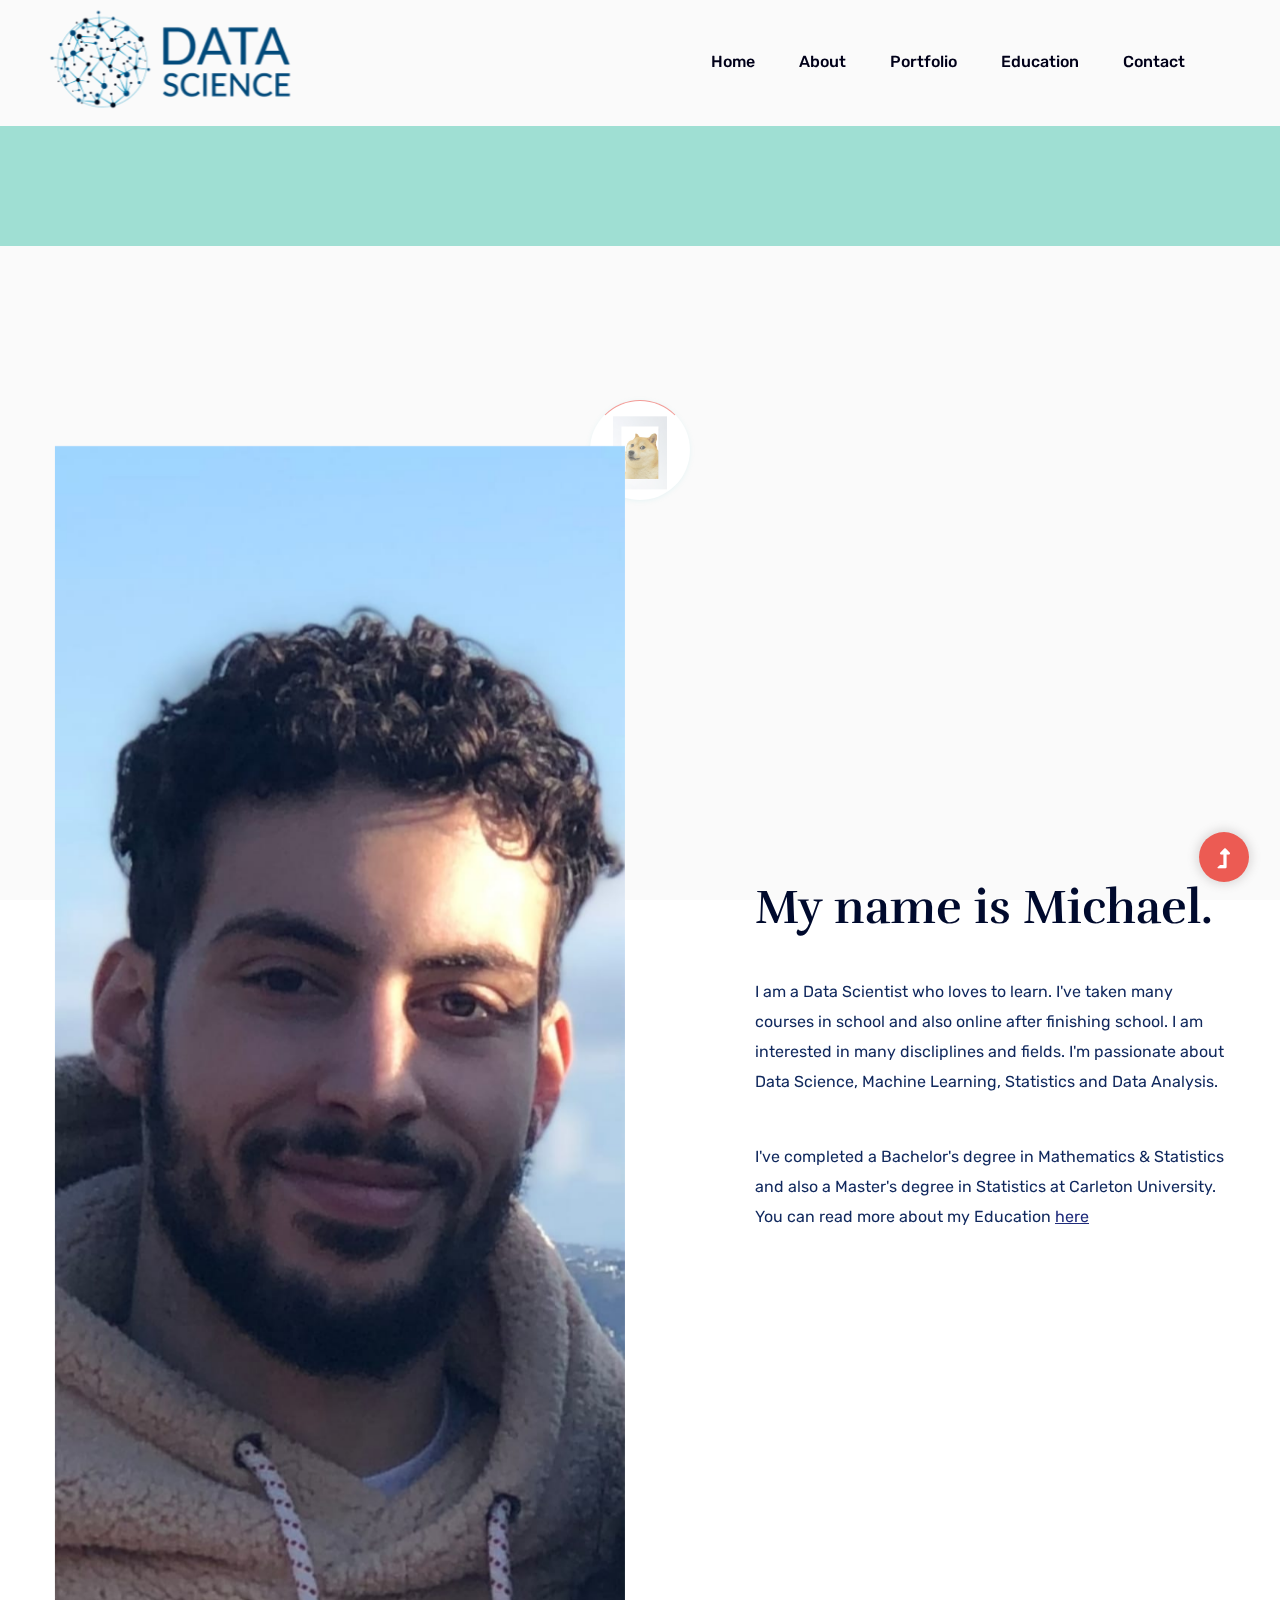
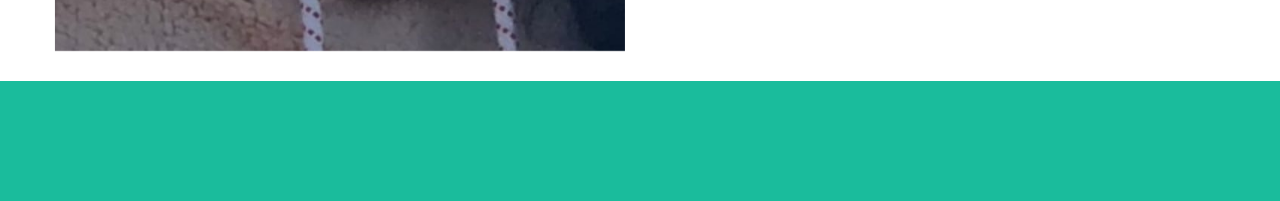
<file: about.html>
<!doctype html>
<html class="no-js" lang="zxx">
    <head>
        <meta charset="utf-8">
        <meta http-equiv="x-ua-compatible" content="ie=edge">
        <title>About Michael </title>
        <meta name="description" content="">
        <meta name="viewport" content="width=device-width, initial-scale=1">
        <link rel="manifest" href="site.webmanifest">
		<link rel="shortcut icon" type="image/x-icon" href="assets/img/favicon.ico">
	<!-- Global site tag (gtag.js) - Google Analytics -->
	    <!-- Global site tag (gtag.js) - Google Analytics -->
	<script async src="https://www.googletagmanager.com/gtag/js?id=UA-172062529-1"></script>
	<script>
	  window.dataLayer = window.dataLayer || [];
	  function gtag(){dataLayer.push(arguments);}
	  gtag('js', new Date());

	  gtag('config', 'UA-172062529-1');
	</script>


		<!-- CSS here -->
            <link rel="stylesheet" href="assets/css/bootstrap.min.css">
            <link rel="stylesheet" href="assets/css/owl.carousel.min.css">
            <link rel="stylesheet" href="assets/css/slicknav.css">
            <link rel="stylesheet" href="assets/css/flaticon.css">
            <link rel="stylesheet" href="assets/css/animate.min.css">
            <link rel="stylesheet" href="assets/css/magnific-popup.css">
            <link rel="stylesheet" href="assets/css/fontawesome-all.min.css">
            <link rel="stylesheet" href="assets/css/themify-icons.css">
            <link rel="stylesheet" href="assets/css/slick.css">
            <link rel="stylesheet" href="assets/css/nice-select.css">
            <link rel="stylesheet" href="assets/css/style.css">
            <link rel="stylesheet" href="assets/css/header.css">
   </head>

   <body>
    <!-- Preloader Start -->
    <div id="preloader-active">
        <div class="preloader d-flex align-items-center justify-content-center">
            <div class="preloader-inner position-relative">
                <div class="preloader-circle"></div>
                <div class="preloader-img pere-text">
                    <img src="assets/img/logo/loder.jpg" alt="">
                </div>
            </div>
        </div>
    </div>
    <!-- Preloader Start -->
    <header>
        <!-- Header Start -->
        <div class="header-area">
                <div class="main-header  header-sticky">
                    <div class="container-fluid">
                        <div class="row align-items-center">
                            <!-- Logo -->
                            <div class="col-xl-2 col-lg-2 col-md-1">
                                <div class="logo">
                                    <a href="index.html"><img src="assets/img/logo/datascience-logo.png" alt="" width="250"></a>
                                </div>
                            </div>
                            <div class="col-xl-10 col-lg-10 col-md-10">
                                <div class="menu-main d-flex align-items-center justify-content-end">
                                    <!-- Main-menu -->
                                    <div class="main-menu f-right d-none d-lg-block">
                                        <nav> 
                                            <ul id="navigation">
                                                <li><a href="index.html">Home</a></li>
                                                <li><a href="about.html">About</a></li>
<!--                                                <li><a href="experience.html">Experience</a></li>-->
                                                <li><a href="portfolio.html">Portfolio</a></li>
                                                <li><a href="education.html">Education</a>
<!--
                                                    <ul class="submenu">
                                                        <li><a href="blog.html">Blog</a></li>
                                                        <li><a href="blog_details.html">Blog Details</a></li>
                                                        <li><a href="elements.html">Element</a></li>
                                                        <li><a href="portfolio_details.html">Portfolio Details</a></li>
                                                    </ul>
-->
                                                </li>
                                                <li><a href="contact.html">Contact</a></li>
                                            </ul>
                                        </nav>
                                    </div>
                                </div>
                            </div>   
                            <!-- Mobile Menu -->
                            <div class="col-12">
                                <div class="mobile_menu d-block d-lg-none"></div>
                            </div>
                        </div>
                    </div>
                </div>
        </div>
        <!-- Header End -->
    </header>
    <main>

        <!-- Hero Start -->
<!--
        <div class="slider-area ">
            <div class="slider-height2 d-flex align-items-center">
                <div class="container">
                    <div class="row">
                        <div class="col-xl-12">
                            <div class="hero-cap">
                                <h2>About me</h2>
                                <nav aria-label="breadcrumb ">
                                    <ol class="breadcrumb">
                                    <li class="breadcrumb-item"><a href="index.html">Home</a></li>
                                    <li class="breadcrumb-item"><a href="#">About me</a></li> 
                                    </ol>
                                </nav>
                            </div>
                        </div>
                    </div>
                </div>
            </div>
        </div>
-->
        <div class="header">
        </div>
        <!-- Hero End -->
        <!-- About Me Start -->
        <div class="about-me pb-top">
            <div class="container">
                <div class="row justify-content-between align-items-center">
                    <div class="col-lg-6 col-md-6">
                        <div class="about-me-img mb-30">
                            <img src="assets/img/about/is_me.jpeg" alt="">
                        </div>
                    </div>
                    <div class="col-lg-5 col-md-6">
                        <div class="about-me-caption">
                            <h2>My name is Michael.</h2> 
                            <p class="pb-30">I am a Data Scientist who loves to learn. I've taken
                            many courses in school and also online after finishing school. I am interested in many discliplines and fields. I'm passionate about Data Science, Machine Learning, Statistics and Data Analysis.</p>
                            <p>I've completed a Bachelor's degree in Mathematics & Statistics and also a Master's degree in Statistics at Carleton University. You can read more about my Education <a href="education.html" ><u>here</u></a>
                            </p>
                        </div>
                    </div>
                </div>
            </div>
        </div>
        <!-- About Me End -->
                <div class="header">
        </div>
        <!-- About Area start -->

 


    <!-- Scroll Up -->
    <div id="back-top" >
        <a title="Go to Top" href="#"> <i class="fas fa-level-up-alt"></i></a>
    </div>


    <!-- JS here -->
		<!-- All JS Custom Plugins Link Here here -->
        <script src="./assets/js/vendor/modernizr-3.5.0.min.js"></script>
		<!-- Jquery, Popper, Bootstrap -->
		<script src="./assets/js/vendor/jquery-1.12.4.min.js"></script>
        <script src="./assets/js/popper.min.js"></script>
        <script src="./assets/js/bootstrap.min.js"></script>
	    <!-- Jquery Mobile Menu -->
        <script src="./assets/js/jquery.slicknav.min.js"></script>

		<!-- Jquery Slick , Owl-Carousel Plugins -->
        <script src="./assets/js/owl.carousel.min.js"></script>
        <script src="./assets/js/slick.min.js"></script>
		<!-- One Page, Animated-HeadLin -->
        <script src="./assets/js/wow.min.js"></script>
		<script src="./assets/js/animated.headline.js"></script>
        <script src="./assets/js/jquery.magnific-popup.js"></script>

		<!-- Nice-select, sticky -->
        <script src="./assets/js/jquery.nice-select.min.js"></script>
		<script src="./assets/js/jquery.sticky.js"></script>
        
        <!-- contact js -->
        <script src="./assets/js/contact.js"></script>
        <script src="./assets/js/jquery.form.js"></script>
        <script src="./assets/js/jquery.validate.min.js"></script>
        <script src="./assets/js/mail-script.js"></script>
        <script src="./assets/js/jquery.ajaxchimp.min.js"></script>
        
		<!-- Jquery Plugins, main Jquery -->	
        <script src="./assets/js/plugins.js"></script>
        <script src="./assets/js/main.js"></script>
        
    </body>
</html>
</file>
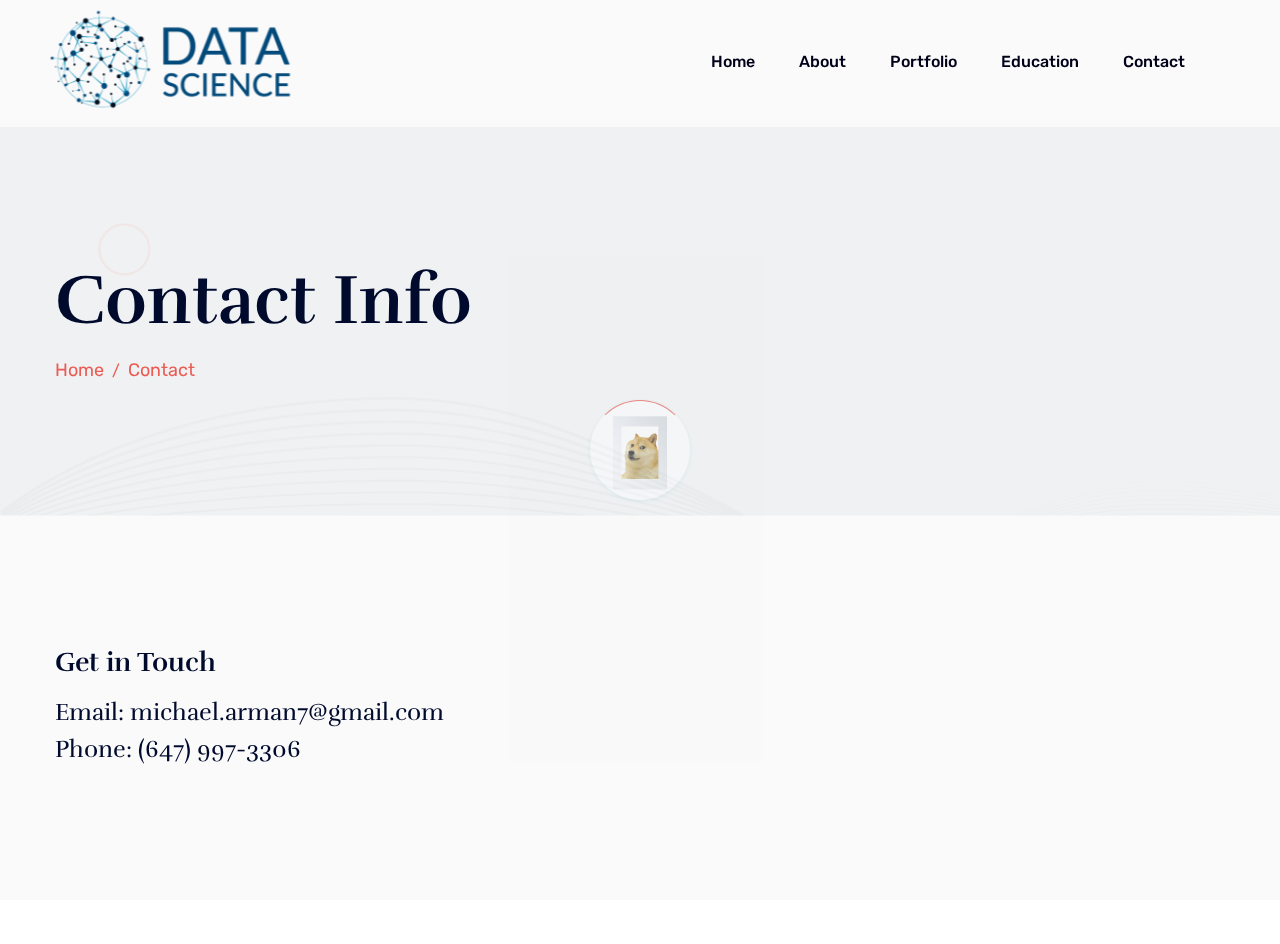
<file: contact.html>
<!doctype html>
<html class="no-js" lang="zxx">

<head>
    <meta charset="utf-8">
    <meta http-equiv="x-ua-compatible" content="ie=edge">
    <title>Contact Me </title>
    <meta name="description" content="">
    <meta name="viewport" content="width=device-width, initial-scale=1">
    <link rel="shortcut icon" type="image/x-icon" href="assets/img/favicon.ico">
	<!-- Global site tag (gtag.js) - Google Analytics -->
	<script async src="https://www.googletagmanager.com/gtag/js?id=UA-172062529-1"></script>
	<script>
	  window.dataLayer = window.dataLayer || [];
	  function gtag(){dataLayer.push(arguments);}
	  gtag('js', new Date());

	  gtag('config', 'UA-172062529-1');
	</script>


   <!-- CSS here -->
        <link rel="stylesheet" href="assets/css/bootstrap.min.css">
        <link rel="stylesheet" href="assets/css/owl.carousel.min.css">
        <link rel="stylesheet" href="assets/css/slicknav.css">
        <link rel="stylesheet" href="assets/css/animate.min.css">
        <link rel="stylesheet" href="assets/css/magnific-popup.css">
        <link rel="stylesheet" href="assets/css/fontawesome-all.min.css">
        <link rel="stylesheet" href="assets/css/themify-icons.css">
        <link rel="stylesheet" href="assets/css/themify-icons.css">
        <link rel="stylesheet" href="assets/css/slick.css">
        <link rel="stylesheet" href="assets/css/nice-select.css">
        <link rel="stylesheet" href="assets/css/style.css">
</head>

<body>
    <!-- Preloader Start -->
    <div id="preloader-active">
        <div class="preloader d-flex align-items-center justify-content-center">
            <div class="preloader-inner position-relative">
                <div class="preloader-circle"></div>
                <div class="preloader-img pere-text">
                    <img src="assets/img/logo/loder.jpg" alt="">
                </div>
            </div>
        </div>
    </div>
    <!-- Preloader Start -->
    <header>
        <!-- Header Start -->
        <div class="header-area">
                <div class="main-header  header-sticky">
                    <div class="container-fluid">
                        <div class="row align-items-center">
                            <!-- Logo -->
                            <div class="col-xl-2 col-lg-2 col-md-1">
                                <div class="logo">
                                    <a href="index.html"><img src="assets/img/logo/datascience-logo.png" alt="" width="250"></a>
                                </div>
                            </div>
                            <div class="col-xl-10 col-lg-10 col-md-10">
                                <div class="menu-main d-flex align-items-center justify-content-end">
                                    <!-- Main-menu -->
                                    <div class="main-menu f-right d-none d-lg-block">
                                        <nav> 
                                            <ul id="navigation">
                                                <li><a href="index.html">Home</a></li>
                                                <li><a href="about.html">About</a></li>
<!--                                                <li><a href="experience.html">Experience</a></li>-->
                                                <li><a href="portfolio.html">Portfolio</a></li>
                                                <li><a href="education.html">Education</a>
                                                </li>
                                                <li><a href="contact.html">Contact</a></li>
                                            </ul>
                                        </nav>
                                    </div>
                                </div>
                            </div>   
                            <!-- Mobile Menu -->
                            <div class="col-12">
                                <div class="mobile_menu d-block d-lg-none"></div>
                            </div>
                        </div>
                    </div>
                </div>
        </div>
        <!-- Header End -->
    </header>
    <main>

        <!-- Hero Start -->
        <div class="slider-area ">
            <div class="slider-height2 d-flex align-items-center">
                <div class="container">
                    <div class="row">
                        <div class="col-xl-12">
                            <div class="hero-cap">
                                <h2>Contact Info</h2>
                                <nav aria-label="breadcrumb ">
                                    <ol class="breadcrumb">
                                    <li class="breadcrumb-item"><a href="index.html">Home</a></li>
                                    <li class="breadcrumb-item"><a href="#">Contact</a></li> 
                                    </ol>
                                </nav>
                            </div>
                        </div>
                    </div>
                </div>
            </div>
        </div>
        <!-- Hero End -->
        <!-- ================ contact section start ================= -->
        <section class="contact-section">
            <div class="container">
                <div class="d-none d-sm-block mb-5 pb-4">
                <div class="row">
                    <div class="col-12">
                        <h2 class="contact-title">Get in Touch</h2>
                    </div>
                    <div class="col-lg-8">
                            <div class="row">
                                <div class="col-12">
                                        <h4>Email: michael.arman7@gmail.com</h4>
                                        <h4>Phone: (647) 997-3306</h4>
                                </div>
                        </div>
                    </div>
        </section>
        <!-- ================ contact section end ================= -->

    </main>


    <!-- JS here -->
	
		<!-- All JS Custom Plugins Link Here here -->
        <script src="./assets/js/vendor/modernizr-3.5.0.min.js"></script>
		<!-- Jquery, Popper, Bootstrap -->
		<script src="./assets/js/vendor/jquery-1.12.4.min.js"></script>
        <script src="./assets/js/popper.min.js"></script>
        <script src="./assets/js/bootstrap.min.js"></script>
	    <!-- Jquery Mobile Menu -->
        <script src="./assets/js/jquery.slicknav.min.js"></script>

		<!-- Jquery Slick , Owl-Carousel Plugins -->
        <script src="./assets/js/owl.carousel.min.js"></script>
        <script src="./assets/js/slick.min.js"></script>
		<!-- One Page, Animated-HeadLin -->
        <script src="./assets/js/wow.min.js"></script>
		<script src="./assets/js/animated.headline.js"></script>
		
		<!-- Nice-select, sticky -->
        <script src="./assets/js/jquery.nice-select.min.js"></script>
		<script src="./assets/js/jquery.sticky.js"></script>
        <script src="./assets/js/jquery.magnific-popup.js"></script>

        <!-- contact js -->
        <script src="./assets/js/contact.js"></script>
        <script src="./assets/js/jquery.form.js"></script>
        <script src="./assets/js/jquery.validate.min.js"></script>
        <script src="./assets/js/mail-script.js"></script>
        <script src="./assets/js/jquery.ajaxchimp.min.js"></script>
        
		<!-- Jquery Plugins, main Jquery -->	
        <script src="./assets/js/plugins.js"></script>
        <script src="./assets/js/main.js"></script>

    </body>
    
</html>
</file>
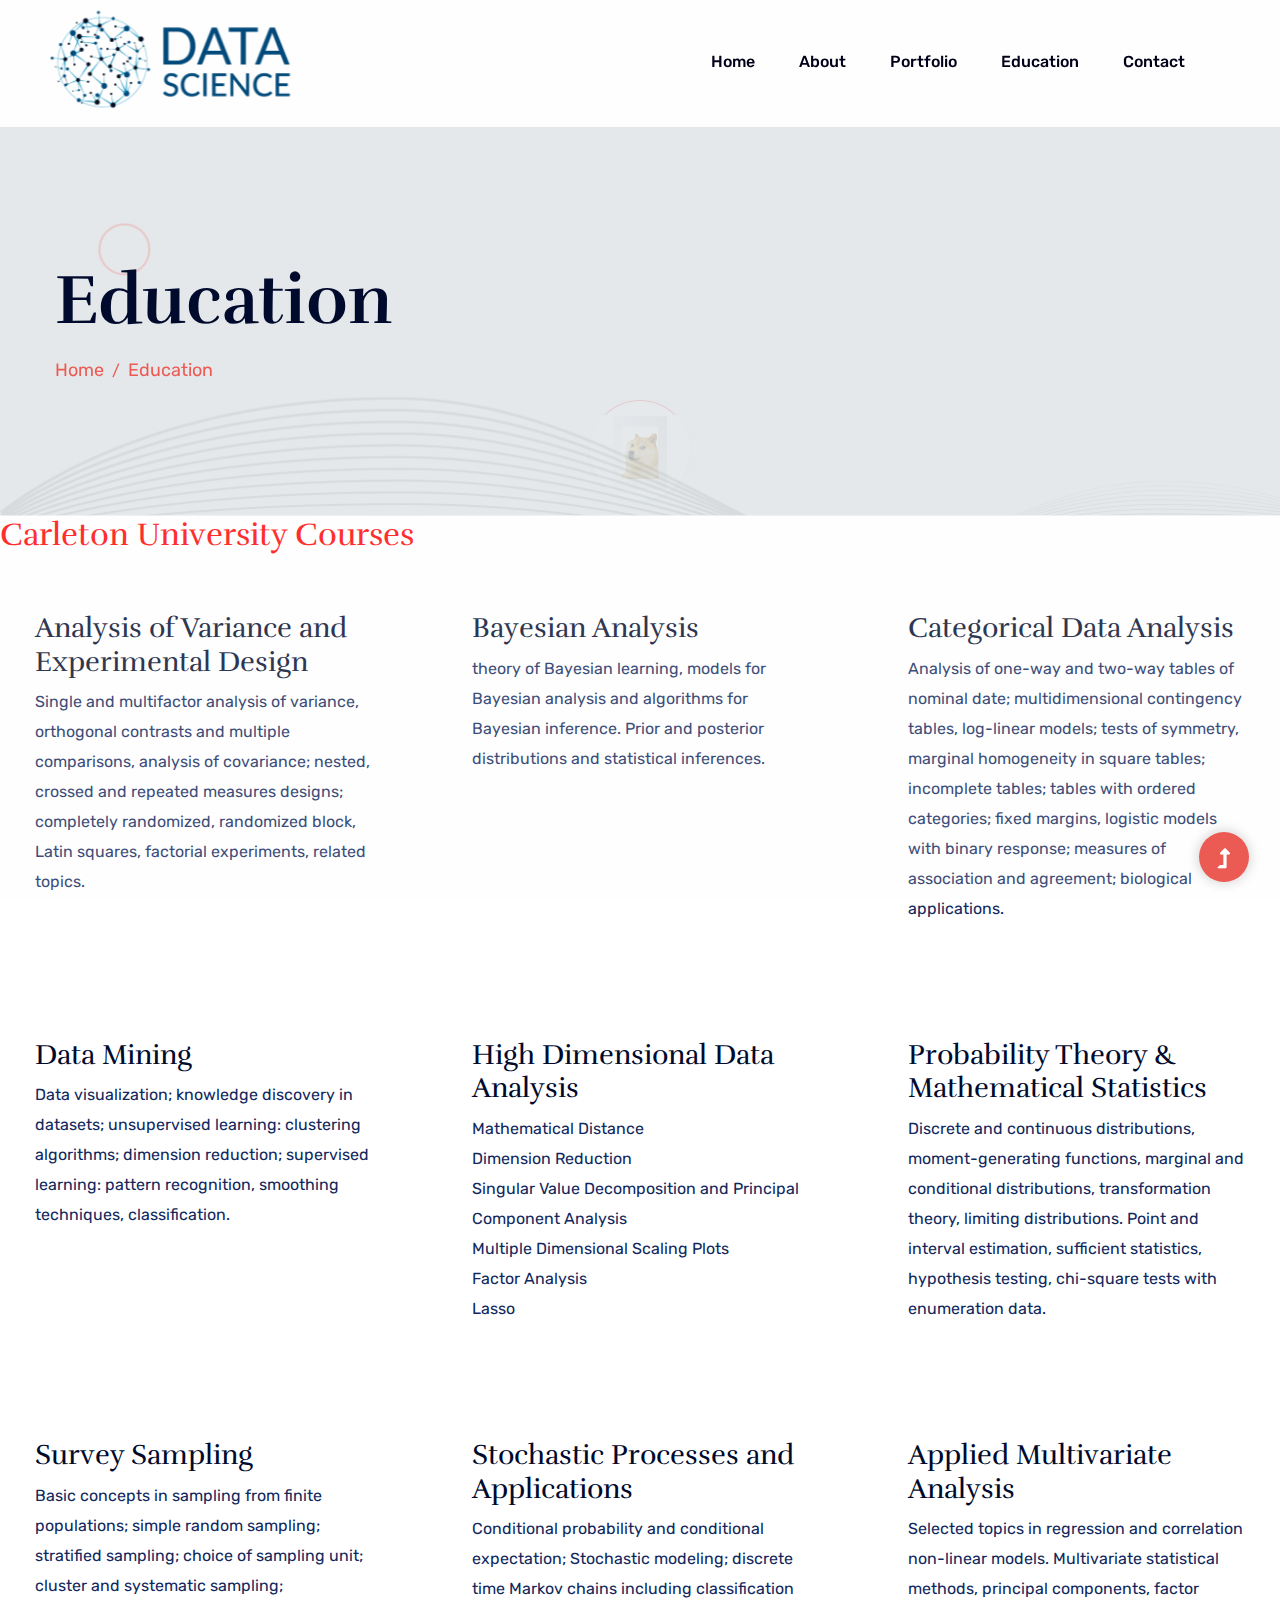
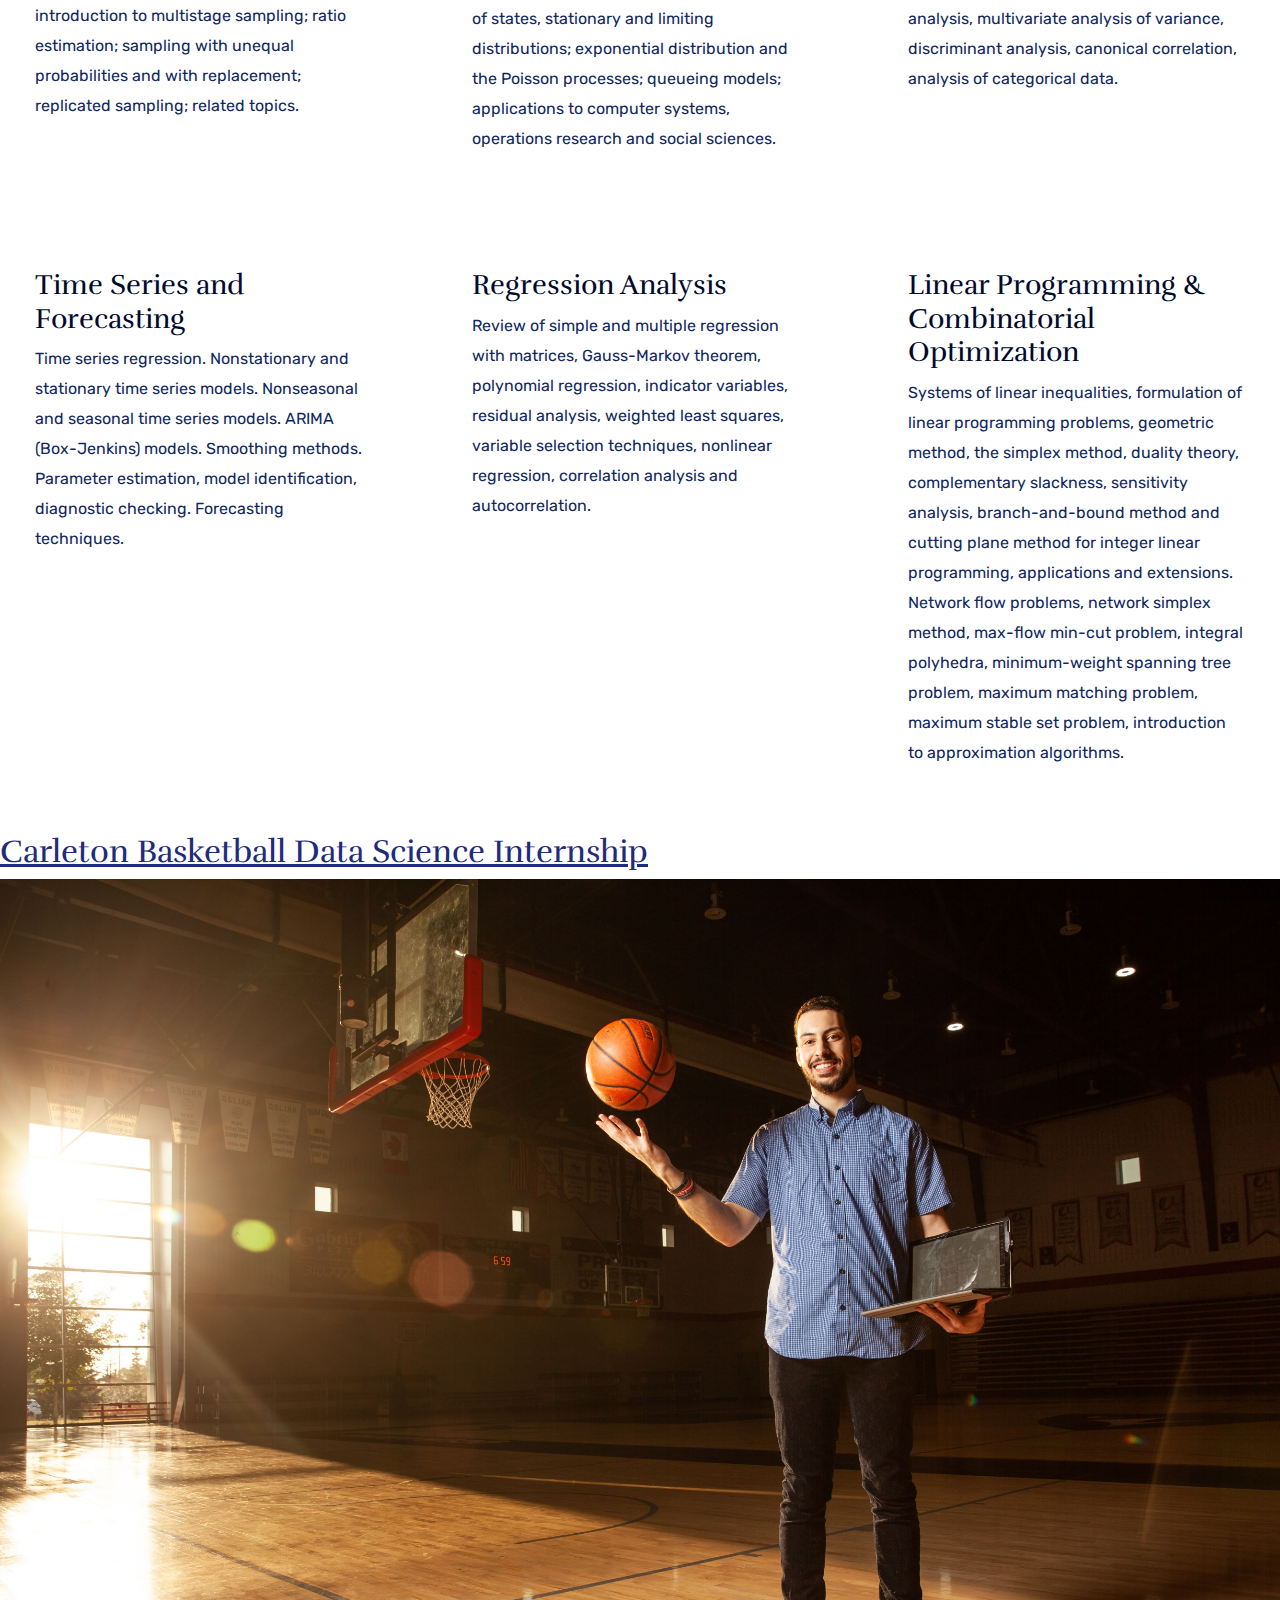
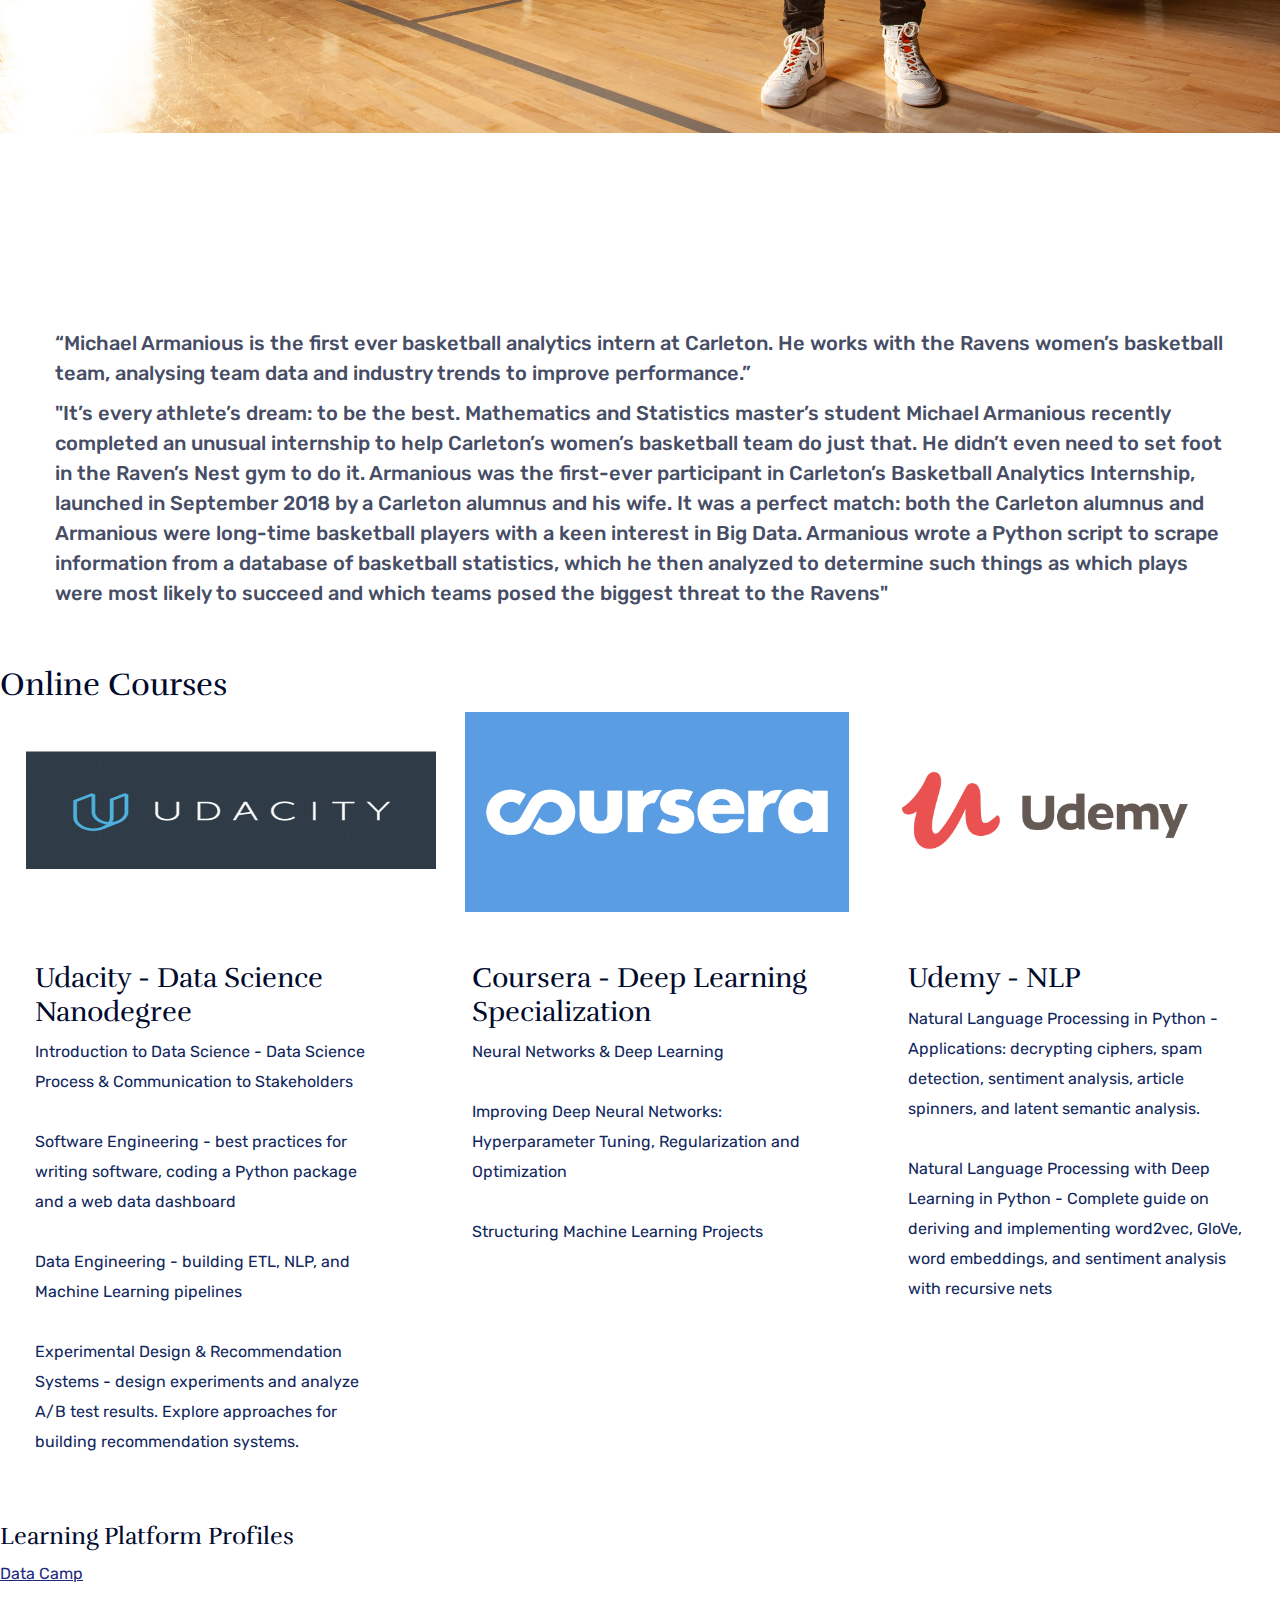
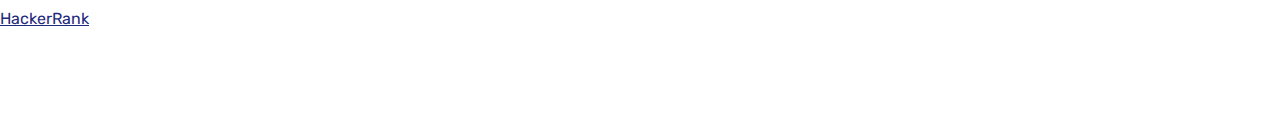
<file: education.html>
<!doctype html>
<html class="no-js" lang="zxx">

<head>
    <meta charset="utf-8">
    <meta http-equiv="x-ua-compatible" content="ie=edge">
    <title>Michael's Education </title>
    <meta name="description" content="">
    <meta name="viewport" content="width=device-width, initial-scale=1">
    <link rel="shortcut icon" type="image/x-icon" href="assets/img/favicon.ico">
	<!-- Global site tag (gtag.js) - Google Analytics -->
	<script async src="https://www.googletagmanager.com/gtag/js?id=UA-172062529-1"></script>
	<script>
	  window.dataLayer = window.dataLayer || [];
	  function gtag(){dataLayer.push(arguments);}
	  gtag('js', new Date());

	  gtag('config', 'UA-172062529-1');
	</script>


    <!-- CSS here -->
        <link rel="stylesheet" href="assets/css/bootstrap.min.css">
        <link rel="stylesheet" href="assets/css/owl.carousel.min.css">
        <link rel="stylesheet" href="assets/css/slicknav.css">
        <link rel="stylesheet" href="assets/css/animate.min.css">
        <link rel="stylesheet" href="assets/css/magnific-popup.css">
        <link rel="stylesheet" href="assets/css/fontawesome-all.min.css">
        <link rel="stylesheet" href="assets/css/themify-icons.css">
        <link rel="stylesheet" href="assets/css/themify-icons.css">
        <link rel="stylesheet" href="assets/css/slick.css">
        <link rel="stylesheet" href="assets/css/nice-select.css">
        <link rel="stylesheet" href="assets/css/style.css">
        <link rel="stylesheet" href="assets/css/responsive.css">
</head>

<body>
    <!-- Preloader Start -->
    <div id="preloader-active">
        <div class="preloader d-flex align-items-center justify-content-center">
            <div class="preloader-inner position-relative">
                <div class="preloader-circle"></div>
                <div class="preloader-img pere-text">
                    <img src="assets/img/logo/loder.jpg" alt="">
                </div>
            </div>
        </div>
    </div>
    <!-- Preloader Start -->
    <header>
        <!-- Header Start -->
        <div class="header-area">
                <div class="main-header  header-sticky">
                    <div class="container-fluid">
                        <div class="row align-items-center">
                            <!-- Logo -->
                            <div class="col-xl-2 col-lg-2 col-md-1">
                                <div class="logo">
                                    <a href="index.html"><img src="assets/img/logo/datascience-logo.png" alt="" width="250"></a>
                                </div>
                            </div>
                            <div class="col-xl-10 col-lg-10 col-md-10">
                                <div class="menu-main d-flex align-items-center justify-content-end">
                                    <!-- Main-menu -->
                                    <div class="main-menu f-right d-none d-lg-block">
                                        <nav> 
                                            <ul id="navigation">
                                                <li><a href="index.html">Home</a></li>
                                                <li><a href="about.html">About</a></li>
<!--                                                <li><a href="experience.html">Experience</a></li>-->
                                                <li><a href="portfolio.html">Portfolio</a></li>
                                                <li><a href="education.html">Education</a>
                                                </li>
                                                <li><a href="contact.html">Contact</a></li>
                                            </ul>
                                        </nav>
                                    </div>
                                </div>
                            </div>   
                            <!-- Mobile Menu -->
                            <div class="col-12">
                                <div class="mobile_menu d-block d-lg-none"></div>
                            </div>
                        </div>
                    </div>
                </div>
        </div>
        <!-- Header End -->
    </header>
    <main>

        <!-- Hero Start -->
        <div class="slider-area ">
            <div class="slider-height2 d-flex align-items-center">
                <div class="container">
                    <div class="row">
                        <div class="col-xl-12">
                            <div class="hero-cap">
                                <h2>Education</h2>
                                <nav aria-label="breadcrumb ">
                                    <ol class="breadcrumb">
                                    <li class="breadcrumb-item"><a href="index.html">Home</a></li>
                                    <li class="breadcrumb-item"><a href="#">Education</a></li> 
                                    </ol>
                                </nav>
                            </div>
                        </div>
                    </div>
                </div>
            </div>
        </div>
        <!-- Hero End -->
        <!--================Courses Area =================-->
<style>
* {
  box-sizing: border-box;
}

/* Create three equal columns that floats next to each other */
.column {
  float: left;
  width: 33.33%;
  padding: 50px;
}

/* Clear floats after the columns */
.row:after {
  content: "";
  display: table;
  clear: both;
}

/* Responsive layout - makes the three columns stack on top of each other instead of next to each other */
@media screen and (max-width: 600px) {
  .column {
    width: 100%;
  }
}
</style>
<!--<body>-->

<h2 style="color:red">Carleton University Courses</h2>

<div class="row">
  <div class="column" style="background-color:#ggg;">
    <h3>Analysis of Variance and Experimental Design</h3>
    <p>Single and multifactor analysis of variance, orthogonal contrasts and multiple comparisons, analysis of covariance; nested, crossed and repeated measures designs; completely randomized, randomized block, Latin squares, factorial experiments, related topics.</p>
  </div>
  <div class="column" style="background-color:#ggg;">
    <h3>Bayesian Analysis</h3>
    <p>theory of Bayesian learning, models for Bayesian analysis and algorithms for Bayesian inference. Prior and posterior distributions and statistical inferences.</p>
  </div>
  <div class="column" style="background-color:#ggg;">
    <h3>Categorical Data Analysis</h3>
    <p>Analysis of one-way and two-way tables of nominal date; multidimensional contingency tables, log-linear models; tests of symmetry, marginal
homogeneity in square tables; incomplete tables; tables with ordered categories;
fixed margins, logistic models with binary response; measures of association and
agreement; biological applications.</p>
  </div>
</div>
    <div class="row">
  <div class="column" style="background-color:#ggg;">
    <h3>Data Mining</h3>
    <p>Data visualization; knowledge discovery in datasets; unsupervised learning: clustering algorithms; dimension reduction; supervised learning: pattern recognition, smoothing techniques, classification.</p>
  </div>
  <div class="column" style="background-color:#ggg;">
    <h3>High Dimensional Data Analysis</h3>
    <p>Mathematical Distance <br>
Dimension Reduction <br>
Singular Value Decomposition and Principal Component Analysis <br>
Multiple Dimensional Scaling Plots <br>
Factor Analysis<br>
Lasso</p>
  </div>
  <div class="column" style="background-color:#ggg;">
    <h3>Probability Theory & Mathematical Statistics</h3>
    <p>Discrete and continuous distributions, moment-generating functions, marginal and conditional distributions, transformation theory, limiting distributions. Point and interval estimation, sufficient statistics, hypothesis testing, chi-square tests with enumeration data.</p>
  </div>
</div>
    <div class="row">
  <div class="column" style="background-color:#ggg;">
    <h3>Survey Sampling</h3>
    <p>Basic concepts in sampling from finite populations; simple random sampling; stratified sampling; choice of sampling unit; cluster and systematic sampling; introduction to multistage sampling; ratio estimation; sampling with unequal probabilities and with replacement; replicated sampling; related topics.</p>
  </div>
  <div class="column" style="background-color:#ggg;">
    <h3>Stochastic Processes and Applications</h3>
    <p>Conditional probability and conditional expectation; Stochastic modeling; discrete time Markov chains including classification of states, stationary and limiting distributions; exponential distribution and the Poisson processes; queueing models; applications to computer systems, operations research and social sciences.</p>
  </div>
  <div class="column" style="background-color:#ggg;">
    <h3>Applied Multivariate Analysis</h3>
    <p>Selected topics in regression and correlation non-linear models. Multivariate statistical methods, principal components, factor analysis, multivariate analysis of variance, discriminant analysis, canonical correlation, analysis of categorical data.</p>
  </div>
    </div>
<div class="row">
  <div class="column" style="background-color:#ggg;">
    <h3>Time Series and Forecasting</h3>
    <p>Time series regression. Nonstationary and stationary time series models. Nonseasonal and seasonal time series models. ARIMA (Box-Jenkins) models. Smoothing methods. Parameter estimation, model identification, diagnostic checking. Forecasting techniques.</p>
  </div>
  <div class="column" style="background-color:#ggg;">
    <h3>Regression Analysis</h3>
    <p>Review of simple and multiple regression with matrices, Gauss-Markov theorem, polynomial regression, indicator variables, residual analysis, weighted least squares, variable selection techniques, nonlinear regression, correlation analysis and autocorrelation.</p>
  </div>
  <div class="column" style="background-color:#ggg;">
    <h3>Linear Programming & Combinatorial Optimization</h3>
    <p>Systems of linear inequalities, formulation of linear programming problems, geometric method, the simplex method, duality theory, complementary slackness, sensitivity analysis, branch-and-bound method and cutting plane method for integer linear programming, applications and extensions. Network flow problems, network simplex method, max-flow min-cut problem, integral polyhedra, minimum-weight spanning tree problem, maximum matching problem, maximum stable set problem, introduction to approximation algorithms.</p>
  </div>
</div>
    
<h2 style="color:red"> <a href="https://futurefunder.carleton.ca/basketball-analytics-internship-program/"> <u>Carleton Basketball Data Science Internship </u> </a></h2>
    <img src="assets/img/logo/me_ball2.jpg" width="100%">
            <section class="about-area section-paddingt30">
            <div class="container">
                        <div class="about-caption2">
                            <p>“Michael Armanious is the first ever basketball analytics intern at Carleton. He works with the Ravens women’s basketball team, analysing team data and industry trends to improve performance.”</p>
                            <p>"It’s every athlete’s dream: to be the best. Mathematics and Statistics master’s student Michael Armanious recently completed an unusual internship to help Carleton’s women’s basketball team do just that.

                He didn’t even need to set foot in the Raven’s Nest gym to do it.

                Armanious was the first-ever participant in Carleton’s Basketball Analytics Internship, launched in September 2018 by a Carleton alumnus and his wife. It was a perfect match: both the Carleton alumnus and Armanious were long-time basketball players with a keen interest in Big Data.

Armanious wrote a Python script to scrape information from a database of basketball statistics, which he then analyzed to determine such things as which plays were most likely to succeed and which teams posed the biggest threat to the Ravens"</p>
                        </div>
                    </div>
                <br>
                <br>
    <h2>Online Courses</h2> <img src="assets/img/blog/udacity.png" width="36%" height="150"> <img src="assets/img/blog/coursera-social-logo.png" width="30%" height="200"> <img src="assets/img/blog/udemy-image.png" width="30%" height="200">

<div class="row">   
  <div class="column" style="background-color:#ggg;">
    <h3>Udacity - Data Science Nanodegree</h3>
    <p>Introduction to Data Science - Data Science Process & Communication to Stakeholders
      <br>
        <br>
        Software Engineering - best practices for writing software, coding a Python package and a web data dashboard
        <br>
        <br>
        Data Engineering - building ETL, NLP, and Machine Learning pipelines
        <br>
        <br>
        Experimental Design & Recommendation Systems - design experiments and analyze A/B test results. Explore approaches for building recommendation systems.
      </p>
  </div>
  <div class="column" style="background-color:#ggg;">
    <h3>Coursera - Deep Learning Specialization</h3>
    <p>Neural Networks & Deep Learning
        <br>
        <br>
        Improving Deep Neural Networks: Hyperparameter Tuning, Regularization and Optimization
        <br>
        <br>
        Structuring Machine Learning Projects
      </p>
  </div>
  <div class="column" style="background-color:#ggg;">
    <h3>Udemy - NLP</h3>
    <p> Natural Language Processing in Python - Applications: decrypting ciphers, spam detection, sentiment analysis, article spinners, and latent semantic analysis.
        <br>
        <br>
        Natural Language Processing with Deep Learning in Python - Complete guide on deriving and implementing word2vec, GloVe, word embeddings, and sentiment analysis with recursive nets
      </p>
  </div>
</div>
     
                <h4>Learning Platform Profiles</h4>
                <div>                
                <p><a href="https://www.datacamp.com/profile/michaelarman7"><u>Data Camp</u></a></p>
                    <p><a href="https://www.hackerrank.com/marma079"><u>HackerRank</u> </a></p>

                </div>

        <!--================Courses Area =================-->
                

    </main>
    <!-- Scroll Up -->
    <div id="back-top" >
        <a title="Go to Top" href="#"> <i class="fas fa-level-up-alt"></i></a>
    </div>

<!-- JS here -->
	
		<!-- All JS Custom Plugins Link Here here -->
        <script src="./assets/js/vendor/modernizr-3.5.0.min.js"></script>
		<!-- Jquery, Popper, Bootstrap -->
		<script src="./assets/js/vendor/jquery-1.12.4.min.js"></script>
        <script src="./assets/js/popper.min.js"></script>
        <script src="./assets/js/bootstrap.min.js"></script>
	    <!-- Jquery Mobile Menu -->
        <script src="./assets/js/jquery.slicknav.min.js"></script>

		<!-- Jquery Slick , Owl-Carousel Plugins -->
        <script src="./assets/js/owl.carousel.min.js"></script>
        <script src="./assets/js/slick.min.js"></script>
		<!-- One Page, Animated-HeadLin -->
        <script src="./assets/js/wow.min.js"></script>
		<script src="./assets/js/animated.headline.js"></script>
		
		<!-- Nice-select, sticky -->
        <script src="./assets/js/jquery.nice-select.min.js"></script>
		<script src="./assets/js/jquery.sticky.js"></script>
        <script src="./assets/js/jquery.magnific-popup.js"></script>

        <!-- contact js -->
        <script src="./assets/js/contact.js"></script>
        <script src="./assets/js/jquery.form.js"></script>
        <script src="./assets/js/jquery.validate.min.js"></script>
        <script src="./assets/js/mail-script.js"></script>
        <script src="./assets/js/jquery.ajaxchimp.min.js"></script>
        
		<!-- Jquery Plugins, main Jquery -->	
        <script src="./assets/js/plugins.js"></script>
        <script src="./assets/js/main.js"></script>
        
</body>
</html>
</file>
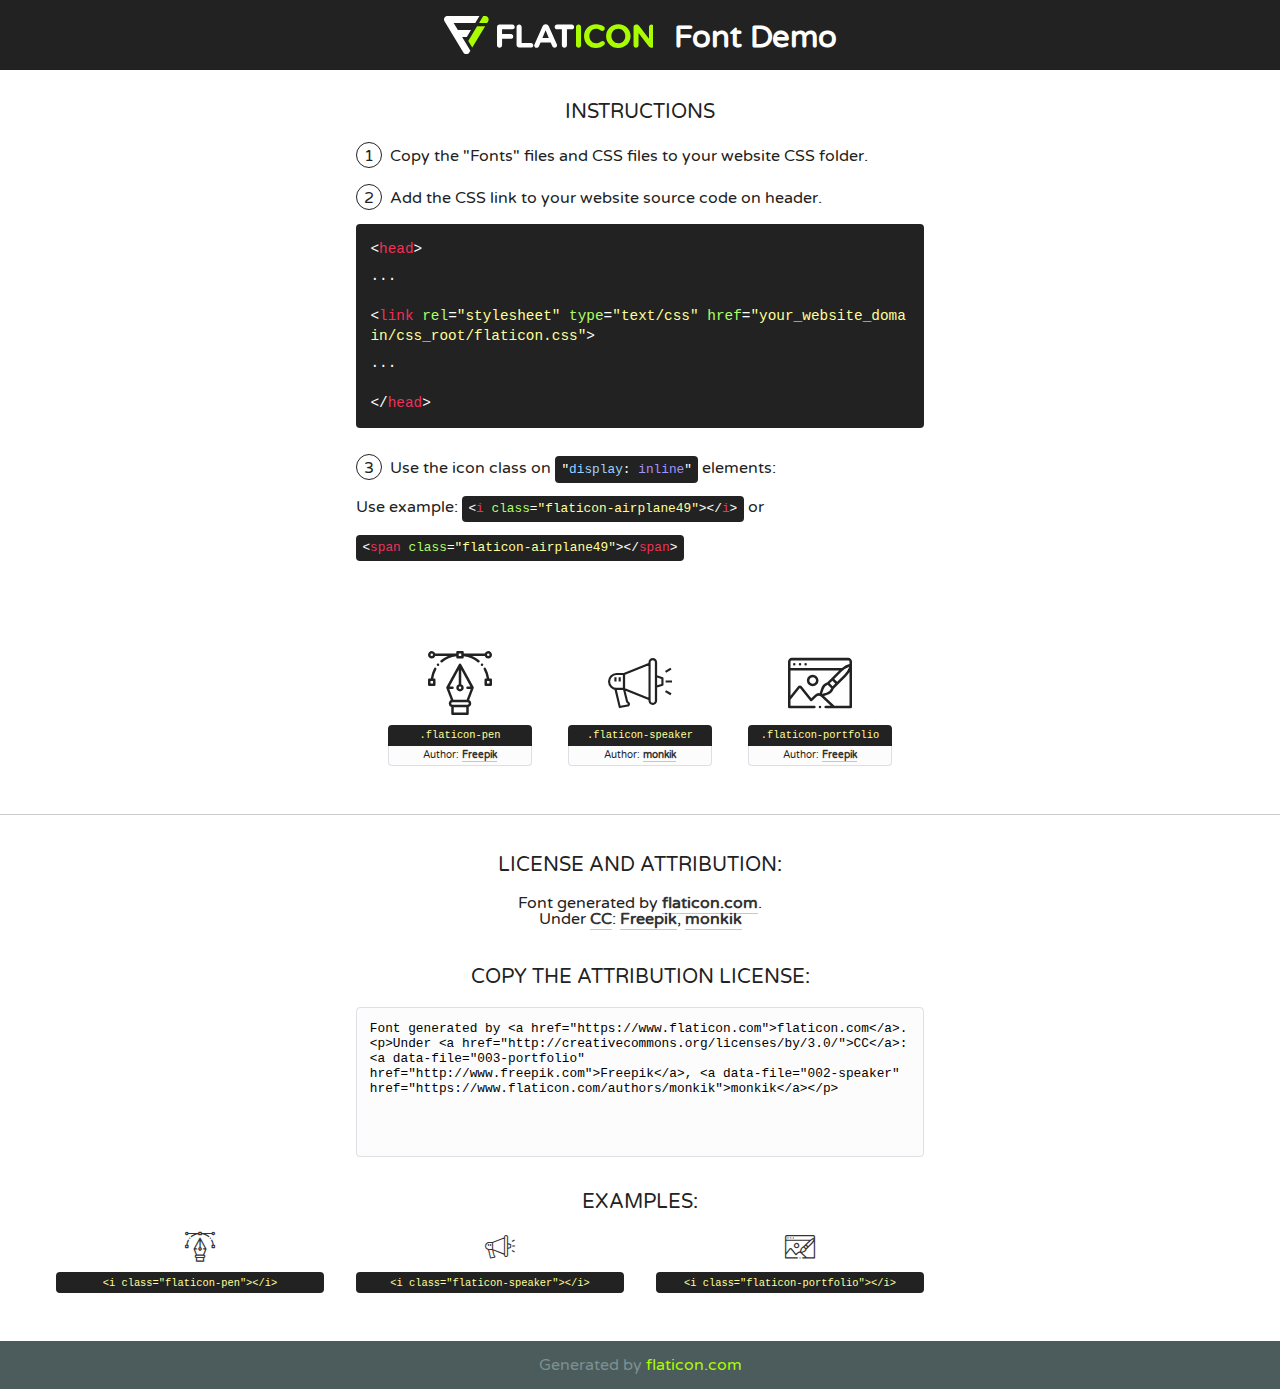
<file: assets/fonts/flaticon.html>
<!DOCTYPE html>
<!--
  Flaticon icon font: Flaticon
  Creation date: 30/03/2020 06:48
-->
<html>
<!DOCTYPE html>
<html>

<head>
    <title>Flaticon WebFont</title>
    <link href="http://fonts.googleapis.com/css?family=Varela+Round" rel="stylesheet" type="text/css" />
    <link rel="stylesheet" type="text/css" href="flaticon.css">
    <meta charset="UTF-8">
    <style>
    html, body, div, span, applet, object, iframe,
    h1, h2, h3, h4, h5, h6, p, blockquote, pre,
    a, abbr, acronym, address, big, cite, code,
    del, dfn, em, img, ins, kbd, q, s, samp,
    small, strike, strong, sub, sup, tt, var,
    b, u, i, center,
    dl, dt, dd, ol, ul, li,
    fieldset, form, label, legend,
    table, caption, tbody, tfoot, thead, tr, th, td,
    article, aside, canvas, details, embed, 
    figure, figcaption, footer, header, hgroup, 
    menu, nav, output, ruby, section, summary,
    time, mark, audio, video {
        margin: 0;
        padding: 0;
        border: 0;
        font-size: 100%;
        font: inherit;
        vertical-align: baseline;
    }
    /* HTML5 display-role reset for older browsers */
    article, aside, details, figcaption, figure, 
    footer, header, hgroup, menu, nav, section {
        display: block;
    }
    body {
        line-height: 1;
    }
    ol, ul {
        list-style: none;
    }
    blockquote, q {
        quotes: none;
    }
    blockquote:before, blockquote:after,
    q:before, q:after {
        content: '';
        content: none;
    }
    table {
        border-collapse: collapse;
        border-spacing: 0;
    }
    body {
        font-family: 'Varela Round', Helvetica, Arial, sans-serif;
        font-size: 16px;
        color: #222;
    }
    a {
        color: #333;
        border-bottom: 1px solid #a9fd00;
        font-weight: bold;
        text-decoration: none;
    }
    * {
        -moz-box-sizing: border-box;
        -webkit-box-sizing: border-box;
        box-sizing: border-box;
        margin: 0;
        padding: 0;
    }
    [class^="flaticon-"]:before, [class*=" flaticon-"]:before, [class^="flaticon-"]:after, [class*=" flaticon-"]:after {
        font-family: Flaticon;
        font-size: 30px;
        font-style: normal;
        margin-left: 20px;
        color: #333;
    }
    .wrapper {
        max-width: 600px;
        margin: auto;
        padding: 0 1em;
    }
    .title {
        font-size: 1.25em;
        text-align: center;
        margin-bottom: 1em;
        text-transform: uppercase;
    }
    header {
        text-align: center;
        background-color: #222;
        color: #fff;
        padding: 1em;
    }
    header .logo {
        width: 210px;
        height: 38px;
        display: inline-block;
        vertical-align: middle;
        margin-right: 1em;
        border: none;
    }
    header strong {
        font-size: 1.95em;
        font-weight: bold;
        vertical-align: middle;
        margin-top: 5px;
        display: inline-block;
    }
    .demo {
        margin: 2em auto;
        line-height: 1.25em;
    }
    .demo ul li {
        margin-bottom: 1em;
    }
    .demo ul li .num {
        color: #222;
        border-radius: 20px;
        display: inline-block;
        width: 26px;
        padding: 3px;
        height: 26px;
        text-align: center;
        margin-right: 0.5em;
        border: 1px solid #222;
    }
    .demo ul li code {
        background-color: #222;
        border-radius: 4px;
        padding: 0.25em 0.5em;
        display: inline-block;
        color: #fff;
        font-family: Consolas,Monaco,Lucida Console,Liberation Mono,DejaVu Sans Mono,Bitstream Vera Sans Mono,Courier New, monospace;
        font-weight: lighter;
        margin-top: 1em;
        font-size: 0.8em;
        word-break: break-all;
    }
    .demo ul li code.big {
        padding: 1em;
        font-size: 0.9em;
    }
    .demo ul li code .red {
        color: #EF3159;
    }
    .demo ul li code .green {
        color: #ACFF65;
    }
    .demo ul li code .yellow {
        color: #FFFF99;
    }
    .demo ul li code .blue {
        color: #99D3FF;
    }
    .demo ul li code .purple {
        color: #A295FF;
    }
    .demo ul li code .dots {
        margin-top: 0.5em;
        display: block;
    }
    #glyphs {
        border-bottom: 1px solid #ccc;
        padding: 2em 0;
        text-align: center;
    }
    .glyph {
        display: inline-block;
        width: 9em;
        margin: 1em;
        text-align: center;
        vertical-align: top;
        background: #FFF;
    }
    .glyph .glyph-icon {
        padding: 10px;
        display: block;
        font-family:"Flaticon";
        font-size: 64px;
        line-height: 1;
    }
    .glyph .glyph-icon:before {
        font-size: 64px;
        color: #222;
        margin-left: 0;
    }
    .class-name {
        font-size: 0.65em;
        background-color: #222;
        color: #fff;
        border-radius: 4px 4px 0 0;
        padding: 0.5em;
        color: #FFFF99;
        font-family: Consolas,Monaco,Lucida Console,Liberation Mono,DejaVu Sans Mono,Bitstream Vera Sans Mono,Courier New, monospace;
    }
    .author-name {
        font-size: 0.6em;
        background-color: #fcfcfd;
        border: 1px solid #DEDEE4;
        border-top: 0;
        border-radius: 0 0 4px 4px;
        padding: 0.5em;
    }
    .class-name:last-child {
        font-size: 10px;
        color:#888;
    }
    .class-name:last-child a {
        font-size: 10px;
        color:#555;
    }
    .class-name:last-child a:hover {
        color:#a9fd00;
    }
    .glyph > input {
        display: block;
        width: 100px;
        margin: 5px auto;
        text-align: center;
        font-size: 12px;
        cursor: text;
    }
    .glyph > input.icon-input {
        font-family:"Flaticon";
        font-size: 16px;
        margin-bottom: 10px;
    }
    .attribution .title {
        margin-top: 2em;
    }
    .attribution textarea {
        background-color: #fcfcfd;
        padding: 1em;
        border: none;
        box-shadow: none;
        border: 1px solid #DEDEE4;
        border-radius: 4px;
        resize: none;
        width: 100%;
        height: 150px;
        font-size: 0.8em;
        font-family: Consolas,Monaco,Lucida Console,Liberation Mono,DejaVu Sans Mono,Bitstream Vera Sans Mono,Courier New, monospace;
        -webkit-appearance: none;
    }
    .iconsuse {
        margin: 2em auto;
        text-align: center;
        max-width: 1200px;
    }
    .iconsuse:after {
        content: '';
        display: table;
        clear: both;
    }
    .iconsuse .image {
        float: left;
        width: 25%;
        padding: 0 1em;
    }
    .iconsuse .image p {
        margin-bottom: 1em;
    }
    .iconsuse .image span {
        display: block;
        font-size: 0.65em;
        background-color: #222;
        color: #fff;
        border-radius: 4px;
        padding: 0.5em;
        color: #FFFF99;
        margin-top: 1em;
        font-family: Consolas,Monaco,Lucida Console,Liberation Mono,DejaVu Sans Mono,Bitstream Vera Sans Mono,Courier New, monospace;
    }
    #footer {
        text-align: center;
        background-color: #4C5B5C;
        color: #7c9192;
        padding: 1em;
    }
    #footer a {
        border: none;
        color: #a9fd00;
        font-weight: normal;
    }
    @media (max-width: 960px) {
        .iconsuse .image {
            width: 50%;
        }
    }
    @media (max-width: 560px) {
        .iconsuse .image {
            width: 100%;
        }
    }
    </style>
</head>

<body class="characters-off">

    <header>
        <a href="https://www.flaticon.com" target="_blank" class="logo">
            <svg version="1.1" xmlns="http://www.w3.org/2000/svg" xmlns:xlink="http://www.w3.org/1999/xlink" xmlns:a="http://ns.adobe.com/AdobeSVGViewerExtensions/3.0/" viewBox="0 0 560.875 102.036" enable-background="new 0 0 560.875 102.036" xml:space="preserve">
                <defs>
                </defs>
                <g>
                    <g class="letters">
                        <path fill="#ffffff" d="M141.596,29.675c0-3.777,2.985-6.767,6.764-6.767h34.438c3.426,0,6.15,2.728,6.15,6.15
                        c0,3.43-2.724,6.149-6.15,6.149h-27.674v13.091h23.719c3.429,0,6.151,2.724,6.151,6.15c0,3.43-2.723,6.149-6.151,6.149h-23.719
                        v17.574c0,3.773-2.986,6.761-6.764,6.761c-3.779,0-6.764-2.989-6.764-6.761V29.675z"></path>
                        <path fill="#ffffff" d="M193.844,29.149c0-3.781,2.985-6.767,6.764-6.767c3.776,0,6.763,2.985,6.763,6.767v42.957h25.039
                        c3.426,0,6.149,2.726,6.149,6.153c0,3.425-2.723,6.15-6.149,6.15h-31.802c-3.779,0-6.764-2.986-6.764-6.768V29.149z"></path>
                        <path fill="#ffffff" d="M241.891,75.71l21.438-48.407c1.492-3.341,4.215-5.357,7.906-5.357h0.792
                        c3.686,0,6.323,2.017,7.815,5.357l21.439,48.407c0.436,0.967,0.701,1.845,0.701,2.723c0,3.602-2.809,6.501-6.414,6.501
                        c-3.161,0-5.269-1.845-6.499-4.655l-4.132-9.661h-27.059l-4.301,10.102c-1.144,2.631-3.426,4.214-6.237,4.214
                        c-3.517,0-6.24-2.81-6.24-6.325C241.1,77.64,241.451,76.677,241.891,75.71z M279.932,58.666l-8.521-20.297l-8.526,20.297H279.932
                        z"></path>
                        <path fill="#ffffff" d="M314.864,35.387H301.86c-3.429,0-6.239-2.813-6.239-6.238c0-3.429,2.811-6.24,6.239-6.24h39.533
                        c3.426,0,6.237,2.811,6.237,6.24c0,3.425-2.811,6.238-6.237,6.238h-13.001v42.785c0,3.773-2.99,6.761-6.764,6.761
                        c-3.779,0-6.764-2.989-6.764-6.761V35.387z"></path>
                        <path fill="#A9FD00" d="M352.615,29.149c0-3.781,2.985-6.767,6.767-6.767c3.774,0,6.761,2.985,6.761,6.767v49.024
                        c0,3.773-2.987,6.761-6.761,6.761c-3.781,0-6.767-2.989-6.767-6.761V29.149z"></path>
                        <path fill="#A9FD00" d="M374.132,53.836v-0.179c0-17.481,13.178-31.801,32.065-31.801c9.22,0,15.459,2.458,20.557,6.238
                        c1.402,1.054,2.637,2.985,2.637,5.357c0,3.692-2.985,6.59-6.681,6.59c-1.845,0-3.071-0.702-4.044-1.319
                        c-3.776-2.813-7.729-4.393-12.562-4.393c-10.364,0-17.831,8.611-17.831,19.154v0.173c0,10.542,7.291,19.329,17.831,19.329
                        c5.715,0,9.492-1.756,13.359-4.834c1.049-0.874,2.458-1.491,4.039-1.491c3.429,0,6.325,2.813,6.325,6.236
                        c0,2.106-1.056,3.78-2.282,4.834c-5.539,4.834-12.036,7.733-21.878,7.733C387.572,85.464,374.132,71.493,374.132,53.836z"></path>
                        <path fill="#A9FD00" d="M433.009,53.836v-0.179c0-17.481,13.79-31.801,32.766-31.801c18.981,0,32.592,14.143,32.592,31.628v0.173
                        c0,17.483-13.785,31.807-32.769,31.807C446.625,85.464,433.009,71.32,433.009,53.836z M484.224,53.836v-0.179
                        c0-10.539-7.725-19.326-18.626-19.326c-10.893,0-18.449,8.611-18.449,19.154v0.173c0,10.542,7.73,19.329,18.626,19.329
                        C476.676,72.986,484.224,64.378,484.224,53.836z"></path>
                        <path fill="#A9FD00" d="M506.233,29.321c0-3.774,2.99-6.763,6.767-6.763h1.401c3.252,0,5.183,1.583,7.029,3.953l26.093,34.265
                        V29.059c0-3.692,2.99-6.677,6.681-6.677c3.683,0,6.671,2.985,6.671,6.677v48.934c0,3.78-2.987,6.765-6.764,6.765h-0.436
                        c-3.257,0-5.188-1.581-7.034-3.953l-27.056-35.492v32.944c0,3.687-2.985,6.676-6.678,6.676c-3.683,0-6.673-2.989-6.673-6.676
                        V29.321z"></path>
                    </g>
                    <g class="insignia">
                        <path fill="#ffffff" d="M48.372,56.137h12.517l11.156-18.537H37.186L25.688,18.539h57.825L94.668,0H9.271
                        C5.925,0,2.842,1.801,1.198,4.716c-1.644,2.907-1.593,6.482,0.134,9.343l50.38,83.501c1.678,2.781,4.689,4.476,7.938,4.476
                        c3.246,0,6.257-1.695,7.935-4.476l2.898-4.804L48.372,56.137z"></path>
                        <g class="i">
                            <path fill="#A9FD00" d="M93.575,18.539h0.031v0.004l21.652,0.004l2.705-4.488c1.727-2.861,1.778-6.436,0.133-9.343
                            C116.454,1.801,113.371,0,110.026,0h-5.294L93.575,18.539z"></path>
                            <polygon fill="#A9FD00" points="88.291,27.356 64.725,66.486 75.519,84.404 109.942,27.356"></polygon>
                        </g>
                    </g>
                </g>
            </svg>
        </a>
        <strong>Font Demo</strong>
    </header>


    <section class="demo wrapper">

        <p class="title">Instructions</p>

        <ul>
            <li>
                <span class="num">1</span>Copy the "Fonts" files and CSS files to your website CSS folder.
            </li>
            <li>
                <span class="num">2</span>Add the CSS link to your website source code on header.
                <code class="big">
                    &lt;<span class="red">head</span>&gt;
                    <br/><span class="dots">...</span>
                    <br/>&lt;<span class="red">link</span> <span class="green">rel</span>=<span class="yellow">"stylesheet"</span> <span class="green">type</span>=<span class="yellow">"text/css"</span> <span class="green">href</span>=<span class="yellow">"your_website_domain/css_root/flaticon.css"</span>&gt;
                    <br/><span class="dots">...</span>
                    <br/>&lt;/<span class="red">head</span>&gt;
                </code>
            </li>

            <li>
                <p>
                    <span class="num">3</span>Use the icon class on <code>"<span class="blue">display</span>:<span class="purple"> inline</span>"</code> elements:
                    <br />
                    Use example: <code>&lt;<span class="red">i</span> <span class="green">class</span>=<span class="yellow">&quot;flaticon-airplane49&quot;</span>&gt;&lt;/<span class="red">i</span>&gt;</code> or <code>&lt;<span class="red">span</span> <span class="green">class</span>=<span class="yellow">&quot;flaticon-airplane49&quot;</span>&gt;&lt;/<span class="red">span</span>&gt;</code>
            </li>
        </ul>

    </section>




   <section id="glyphs">          
    
      
        <div class="glyph"><div class="glyph-icon flaticon-pen"></div>
            <div class="class-name">.flaticon-pen</div>
            <div class="author-name">Author: <a data-file="001-pen" href="http://www.freepik.com">Freepik</a> </div> 
        </div>        
        
        <div class="glyph"><div class="glyph-icon flaticon-speaker"></div>
            <div class="class-name">.flaticon-speaker</div>
            <div class="author-name">Author: <a data-file="002-speaker" href="https://www.flaticon.com/authors/monkik">monkik</a> </div> 
        </div>        
        
        <div class="glyph"><div class="glyph-icon flaticon-portfolio"></div>
            <div class="class-name">.flaticon-portfolio</div>
            <div class="author-name">Author: <a data-file="003-portfolio" href="http://www.freepik.com">Freepik</a> </div> 
        </div>        
        

    </section>



    <section class="attribution wrapper"   style="text-align:center;">

      <div class="title">License and attribution:</div><div class="attrDiv">Font generated by <a href="https://www.flaticon.com">flaticon.com</a>. <div><p>Under <a href="http://creativecommons.org/licenses/by/3.0/">CC</a>: <a data-file="003-portfolio" href="http://www.freepik.com">Freepik</a>, <a data-file="002-speaker" href="https://www.flaticon.com/authors/monkik">monkik</a></p>  </div>
      </div>
      <div class="title">Copy the Attribution License:</div>

    <textarea onclick="this.focus();this.select();">Font generated by &lt;a href=&quot;https://www.flaticon.com&quot;&gt;flaticon.com&lt;/a&gt;. <p>Under <a href="http://creativecommons.org/licenses/by/3.0/">CC</a>: <a data-file="003-portfolio" href="http://www.freepik.com">Freepik</a>, <a data-file="002-speaker" href="https://www.flaticon.com/authors/monkik">monkik</a></p>  
     </textarea>

    </section>

    <section class="iconsuse">

          <div class="title">Examples:</div>            
             
            <div class="image">
                <p>
                    <i class="glyph-icon flaticon-pen"></i> 
                    <span>&lt;i class=&quot;flaticon-pen&quot;&gt;&lt;/i&gt;</span>
                </p>
            </div>
            
            <div class="image">
                <p>
                    <i class="glyph-icon flaticon-speaker"></i> 
                    <span>&lt;i class=&quot;flaticon-speaker&quot;&gt;&lt;/i&gt;</span>
                </p>
            </div>
            
            <div class="image">
                <p>
                    <i class="glyph-icon flaticon-portfolio"></i> 
                    <span>&lt;i class=&quot;flaticon-portfolio&quot;&gt;&lt;/i&gt;</span>
                </p>
            </div>
                       
        </div>
                            
    </section>

<div id="footer">
    <div>Generated by <a href="https://www.flaticon.com">flaticon.com</a>
    </div>
</div>



</body>
</html>
</file>
<file: assets/css/flaticon.css>
/*
  	Flaticon icon font: Flaticon
  	Creation date: 30/03/2020 06:48
  	*/

@font-face {
  font-family: "Flaticon";
  src: url("../fonts/Flaticon.eot");
  src: url("../fonts/Flaticon.eot?#iefix") format("embedded-opentype"),
       url("../fonts/Flaticon.woff2") format("woff2"),
       url("../fonts/Flaticon.woff") format("woff"),
       url("../fonts/Flaticon.ttf") format("truetype"),
       url("../fonts/Flaticon.svg#Flaticon") format("svg");
  font-weight: normal;
  font-style: normal;
}

@media screen and (-webkit-min-device-pixel-ratio:0) {
  @font-face {
    font-family: "Flaticon";
    src: url("../fonts/Flaticon.svg#Flaticon") format("svg");
  }
}

[class^="flaticon-"]:before, [class*=" flaticon-"]:before,
[class^="flaticon-"]:after, [class*=" flaticon-"]:after {   
  font-family: Flaticon;
font-style: normal;
}

.flaticon-pen:before { content: "\f100"; }
.flaticon-speaker:before { content: "\f101"; }
.flaticon-portfolio:before { content: "\f102"; }
</file>
<file: assets/css/themify-icons.css>
@font-face {
	font-family: 'themify';
	src:url('../fonts/themify.eot?-fvbane');


	src:url('../fonts/themify.eot?#iefix-fvbane') format('embedded-opentype'),
		url('../fonts/themify.woff?-fvbane') format('woff'),
		url('../fonts/themify.ttf?-fvbane') format('truetype'),
		url('../fonts/themify.svg?-fvbane#themify') format('svg');
	font-weight: normal;
	font-style: normal;
}

[class^="ti-"], [class*=" ti-"] {
	font-family: 'themify';
	speak: none;
	font-style: normal;
	font-weight: normal;
	font-variant: normal;
	text-transform: none;
	line-height: 1;

	/* Better Font Rendering =========== */
	-webkit-font-smoothing: antialiased;
	-moz-osx-font-smoothing: grayscale;
}

.ti-wand:before {
	content: "\e600";
}
.ti-volume:before {
	content: "\e601";
}
.ti-user:before {
	content: "\e602";
}
.ti-unlock:before {
	content: "\e603";
}
.ti-unlink:before {
	content: "\e604";
}
.ti-trash:before {
	content: "\e605";
}
.ti-thought:before {
	content: "\e606";
}
.ti-target:before {
	content: "\e607";
}
.ti-tag:before {
	content: "\e608";
}
.ti-tablet:before {
	content: "\e609";
}
.ti-star:before {
	content: "\e60a";
}
.ti-spray:before {
	content: "\e60b";
}
.ti-signal:before {
	content: "\e60c";
}
.ti-shopping-cart:before {
	content: "\e60d";
}
.ti-shopping-cart-full:before {
	content: "\e60e";
}
.ti-settings:before {
	content: "\e60f";
}
.ti-search:before {
	content: "\e610";
}
.ti-zoom-in:before {
	content: "\e611";
}
.ti-zoom-out:before {
	content: "\e612";
}
.ti-cut:before {
	content: "\e613";
}
.ti-ruler:before {
	content: "\e614";
}
.ti-ruler-pencil:before {
	content: "\e615";
}
.ti-ruler-alt:before {
	content: "\e616";
}
.ti-bookmark:before {
	content: "\e617";
}
.ti-bookmark-alt:before {
	content: "\e618";
}
.ti-reload:before {
	content: "\e619";
}
.ti-plus:before {
	content: "\e61a";
}
.ti-pin:before {
	content: "\e61b";
}
.ti-pencil:before {
	content: "\e61c";
}
.ti-pencil-alt:before {
	content: "\e61d";
}
.ti-paint-roller:before {
	content: "\e61e";
}
.ti-paint-bucket:before {
	content: "\e61f";
}
.ti-na:before {
	content: "\e620";
}
.ti-mobile:before {
	content: "\e621";
}
.ti-minus:before {
	content: "\e622";
}
.ti-medall:before {
	content: "\e623";
}
.ti-medall-alt:before {
	content: "\e624";
}
.ti-marker:before {
	content: "\e625";
}
.ti-marker-alt:before {
	content: "\e626";
}
.ti-arrow-up:before {
	content: "\e627";
}
.ti-arrow-right:before {
	content: "\e628";
}
.ti-arrow-left:before {
	content: "\e629";
}
.ti-arrow-down:before {
	content: "\e62a";
}
.ti-lock:before {
	content: "\e62b";
}
.ti-location-arrow:before {
	content: "\e62c";
}
.ti-link:before {
	content: "\e62d";
}
.ti-layout:before {
	content: "\e62e";
}
.ti-layers:before {
	content: "\e62f";
}
.ti-layers-alt:before {
	content: "\e630";
}
.ti-key:before {
	content: "\e631";
}
.ti-import:before {
	content: "\e632";
}
.ti-image:before {
	content: "\e633";
}
.ti-heart:before {
	content: "\e634";
}
.ti-heart-broken:before {
	content: "\e635";
}
.ti-hand-stop:before {
	content: "\e636";
}
.ti-hand-open:before {
	content: "\e637";
}
.ti-hand-drag:before {
	content: "\e638";
}
.ti-folder:before {
	content: "\e639";
}
.ti-flag:before {
	content: "\e63a";
}
.ti-flag-alt:before {
	content: "\e63b";
}
.ti-flag-alt-2:before {
	content: "\e63c";
}
.ti-eye:before {
	content: "\e63d";
}
.ti-export:before {
	content: "\e63e";
}
.ti-exchange-vertical:before {
	content: "\e63f";
}
.ti-desktop:before {
	content: "\e640";
}
.ti-cup:before {
	content: "\e641";
}
.ti-crown:before {
	content: "\e642";
}
.ti-comments:before {
	content: "\e643";
}
.ti-comment:before {
	content: "\e644";
}
.ti-comment-alt:before {
	content: "\e645";
}
.ti-close:before {
	content: "\e646";
}
.ti-clip:before {
	content: "\e647";
}
.ti-angle-up:before {
	content: "\e648";
}
.ti-angle-right:before {
	content: "\e649";
}
.ti-angle-left:before {
	content: "\e64a";
}
.ti-angle-down:before {
	content: "\e64b";
}
.ti-check:before {
	content: "\e64c";
}
.ti-check-box:before {
	content: "\e64d";
}
.ti-camera:before {
	content: "\e64e";
}
.ti-announcement:before {
	content: "\e64f";
}
.ti-brush:before {
	content: "\e650";
}
.ti-briefcase:before {
	content: "\e651";
}
.ti-bolt:before {
	content: "\e652";
}
.ti-bolt-alt:before {
	content: "\e653";
}
.ti-blackboard:before {
	content: "\e654";
}
.ti-bag:before {
	content: "\e655";
}
.ti-move:before {
	content: "\e656";
}
.ti-arrows-vertical:before {
	content: "\e657";
}
.ti-arrows-horizontal:before {
	content: "\e658";
}
.ti-fullscreen:before {
	content: "\e659";
}
.ti-arrow-top-right:before {
	content: "\e65a";
}
.ti-arrow-top-left:before {
	content: "\e65b";
}
.ti-arrow-circle-up:before {
	content: "\e65c";
}
.ti-arrow-circle-right:before {
	content: "\e65d";
}
.ti-arrow-circle-left:before {
	content: "\e65e";
}
.ti-arrow-circle-down:before {
	content: "\e65f";
}
.ti-angle-double-up:before {
	content: "\e660";
}
.ti-angle-double-right:before {
	content: "\e661";
}
.ti-angle-double-left:before {
	content: "\e662";
}
.ti-angle-double-down:before {
	content: "\e663";
}
.ti-zip:before {
	content: "\e664";
}
.ti-world:before {
	content: "\e665";
}
.ti-wheelchair:before {
	content: "\e666";
}
.ti-view-list:before {
	content: "\e667";
}
.ti-view-list-alt:before {
	content: "\e668";
}
.ti-view-grid:before {
	content: "\e669";
}
.ti-uppercase:before {
	content: "\e66a";
}
.ti-upload:before {
	content: "\e66b";
}
.ti-underline:before {
	content: "\e66c";
}
.ti-truck:before {
	content: "\e66d";
}
.ti-timer:before {
	content: "\e66e";
}
.ti-ticket:before {
	content: "\e66f";
}
.ti-thumb-up:before {
	content: "\e670";
}
.ti-thumb-down:before {
	content: "\e671";
}
.ti-text:before {
	content: "\e672";
}
.ti-stats-up:before {
	content: "\e673";
}
.ti-stats-down:before {
	content: "\e674";
}
.ti-split-v:before {
	content: "\e675";
}
.ti-split-h:before {
	content: "\e676";
}
.ti-smallcap:before {
	content: "\e677";
}
.ti-shine:before {
	content: "\e678";
}
.ti-shift-right:before {
	content: "\e679";
}
.ti-shift-left:before {
	content: "\e67a";
}
.ti-shield:before {
	content: "\e67b";
}
.ti-notepad:before {
	content: "\e67c";
}
.ti-server:before {
	content: "\e67d";
}
.ti-quote-right:before {
	content: "\e67e";
}
.ti-quote-left:before {
	content: "\e67f";
}
.ti-pulse:before {
	content: "\e680";
}
.ti-printer:before {
	content: "\e681";
}
.ti-power-off:before {
	content: "\e682";
}
.ti-plug:before {
	content: "\e683";
}
.ti-pie-chart:before {
	content: "\e684";
}
.ti-paragraph:before {
	content: "\e685";
}
.ti-panel:before {
	content: "\e686";
}
.ti-package:before {
	content: "\e687";
}
.ti-music:before {
	content: "\e688";
}
.ti-music-alt:before {
	content: "\e689";
}
.ti-mouse:before {
	content: "\e68a";
}
.ti-mouse-alt:before {
	content: "\e68b";
}
.ti-money:before {
	content: "\e68c";
}
.ti-microphone:before {
	content: "\e68d";
}
.ti-menu:before {
	content: "\e68e";
}
.ti-menu-alt:before {
	content: "\e68f";
}
.ti-map:before {
	content: "\e690";
}
.ti-map-alt:before {
	content: "\e691";
}
.ti-loop:before {
	content: "\e692";
}
.ti-location-pin:before {
	content: "\e693";
}
.ti-list:before {
	content: "\e694";
}
.ti-light-bulb:before {
	content: "\e695";
}
.ti-Italic:before {
	content: "\e696";
}
.ti-info:before {
	content: "\e697";
}
.ti-infinite:before {
	content: "\e698";
}
.ti-id-badge:before {
	content: "\e699";
}
.ti-hummer:before {
	content: "\e69a";
}
.ti-home:before {
	content: "\e69b";
}
.ti-help:before {
	content: "\e69c";
}
.ti-headphone:before {
	content: "\e69d";
}
.ti-harddrives:before {
	content: "\e69e";
}
.ti-harddrive:before {
	content: "\e69f";
}
.ti-gift:before {
	content: "\e6a0";
}
.ti-game:before {
	content: "\e6a1";
}
.ti-filter:before {
	content: "\e6a2";
}
.ti-files:before {
	content: "\e6a3";
}
.ti-file:before {
	content: "\e6a4";
}
.ti-eraser:before {
	content: "\e6a5";
}
.ti-envelope:before {
	content: "\e6a6";
}
.ti-download:before {
	content: "\e6a7";
}
.ti-direction:before {
	content: "\e6a8";
}
.ti-direction-alt:before {
	content: "\e6a9";
}
.ti-dashboard:before {
	content: "\e6aa";
}
.ti-control-stop:before {
	content: "\e6ab";
}
.ti-control-shuffle:before {
	content: "\e6ac";
}
.ti-control-play:before {
	content: "\e6ad";
}
.ti-control-pause:before {
	content: "\e6ae";
}
.ti-control-forward:before {
	content: "\e6af";
}
.ti-control-backward:before {
	content: "\e6b0";
}
.ti-cloud:before {
	content: "\e6b1";
}
.ti-cloud-up:before {
	content: "\e6b2";
}
.ti-cloud-down:before {
	content: "\e6b3";
}
.ti-clipboard:before {
	content: "\e6b4";
}
.ti-car:before {
	content: "\e6b5";
}
.ti-calendar:before {
	content: "\e6b6";
}
.ti-book:before {
	content: "\e6b7";
}
.ti-bell:before {
	content: "\e6b8";
}
.ti-basketball:before {
	content: "\e6b9";
}
.ti-bar-chart:before {
	content: "\e6ba";
}
.ti-bar-chart-alt:before {
	content: "\e6bb";
}
.ti-back-right:before {
	content: "\e6bc";
}
.ti-back-left:before {
	content: "\e6bd";
}
.ti-arrows-corner:before {
	content: "\e6be";
}
.ti-archive:before {
	content: "\e6bf";
}
.ti-anchor:before {
	content: "\e6c0";
}
.ti-align-right:before {
	content: "\e6c1";
}
.ti-align-left:before {
	content: "\e6c2";
}
.ti-align-justify:before {
	content: "\e6c3";
}
.ti-align-center:before {
	content: "\e6c4";
}
.ti-alert:before {
	content: "\e6c5";
}
.ti-alarm-clock:before {
	content: "\e6c6";
}
.ti-agenda:before {
	content: "\e6c7";
}
.ti-write:before {
	content: "\e6c8";
}
.ti-window:before {
	content: "\e6c9";
}
.ti-widgetized:before {
	content: "\e6ca";
}
.ti-widget:before {
	content: "\e6cb";
}
.ti-widget-alt:before {
	content: "\e6cc";
}
.ti-wallet:before {
	content: "\e6cd";
}
.ti-video-clapper:before {
	content: "\e6ce";
}
.ti-video-camera:before {
	content: "\e6cf";
}
.ti-vector:before {
	content: "\e6d0";
}
.ti-themify-logo:before {
	content: "\e6d1";
}
.ti-themify-favicon:before {
	content: "\e6d2";
}
.ti-themify-favicon-alt:before {
	content: "\e6d3";
}
.ti-support:before {
	content: "\e6d4";
}
.ti-stamp:before {
	content: "\e6d5";
}
.ti-split-v-alt:before {
	content: "\e6d6";
}
.ti-slice:before {
	content: "\e6d7";
}
.ti-shortcode:before {
	content: "\e6d8";
}
.ti-shift-right-alt:before {
	content: "\e6d9";
}
.ti-shift-left-alt:before {
	content: "\e6da";
}
.ti-ruler-alt-2:before {
	content: "\e6db";
}
.ti-receipt:before {
	content: "\e6dc";
}
.ti-pin2:before {
	content: "\e6dd";
}
.ti-pin-alt:before {
	content: "\e6de";
}
.ti-pencil-alt2:before {
	content: "\e6df";
}
.ti-palette:before {
	content: "\e6e0";
}
.ti-more:before {
	content: "\e6e1";
}
.ti-more-alt:before {
	content: "\e6e2";
}
.ti-microphone-alt:before {
	content: "\e6e3";
}
.ti-magnet:before {
	content: "\e6e4";
}
.ti-line-double:before {
	content: "\e6e5";
}
.ti-line-dotted:before {
	content: "\e6e6";
}
.ti-line-dashed:before {
	content: "\e6e7";
}
.ti-layout-width-full:before {
	content: "\e6e8";
}
.ti-layout-width-default:before {
	content: "\e6e9";
}
.ti-layout-width-default-alt:before {
	content: "\e6ea";
}
.ti-layout-tab:before {
	content: "\e6eb";
}
.ti-layout-tab-window:before {
	content: "\e6ec";
}
.ti-layout-tab-v:before {
	content: "\e6ed";
}
.ti-layout-tab-min:before {
	content: "\e6ee";
}
.ti-layout-slider:before {
	content: "\e6ef";
}
.ti-layout-slider-alt:before {
	content: "\e6f0";
}
.ti-layout-sidebar-right:before {
	content: "\e6f1";
}
.ti-layout-sidebar-none:before {
	content: "\e6f2";
}
.ti-layout-sidebar-left:before {
	content: "\e6f3";
}
.ti-layout-placeholder:before {
	content: "\e6f4";
}
.ti-layout-menu:before {
	content: "\e6f5";
}
.ti-layout-menu-v:before {
	content: "\e6f6";
}
.ti-layout-menu-separated:before {
	content: "\e6f7";
}
.ti-layout-menu-full:before {
	content: "\e6f8";
}
.ti-layout-media-right-alt:before {
	content: "\e6f9";
}
.ti-layout-media-right:before {
	content: "\e6fa";
}
.ti-layout-media-overlay:before {
	content: "\e6fb";
}
.ti-layout-media-overlay-alt:before {
	content: "\e6fc";
}
.ti-layout-media-overlay-alt-2:before {
	content: "\e6fd";
}
.ti-layout-media-left-alt:before {
	content: "\e6fe";
}
.ti-layout-media-left:before {
	content: "\e6ff";
}
.ti-layout-media-center-alt:before {
	content: "\e700";
}
.ti-layout-media-center:before {
	content: "\e701";
}
.ti-layout-list-thumb:before {
	content: "\e702";
}
.ti-layout-list-thumb-alt:before {
	content: "\e703";
}
.ti-layout-list-post:before {
	content: "\e704";
}
.ti-layout-list-large-image:before {
	content: "\e705";
}
.ti-layout-line-solid:before {
	content: "\e706";
}
.ti-layout-grid4:before {
	content: "\e707";
}
.ti-layout-grid3:before {
	content: "\e708";
}
.ti-layout-grid2:before {
	content: "\e709";
}
.ti-layout-grid2-thumb:before {
	content: "\e70a";
}
.ti-layout-cta-right:before {
	content: "\e70b";
}
.ti-layout-cta-left:before {
	content: "\e70c";
}
.ti-layout-cta-center:before {
	content: "\e70d";
}
.ti-layout-cta-btn-right:before {
	content: "\e70e";
}
.ti-layout-cta-btn-left:before {
	content: "\e70f";
}
.ti-layout-column4:before {
	content: "\e710";
}
.ti-layout-column3:before {
	content: "\e711";
}
.ti-layout-column2:before {
	content: "\e712";
}
.ti-layout-accordion-separated:before {
	content: "\e713";
}
.ti-layout-accordion-merged:before {
	content: "\e714";
}
.ti-layout-accordion-list:before {
	content: "\e715";
}
.ti-ink-pen:before {
	content: "\e716";
}
.ti-info-alt:before {
	content: "\e717";
}
.ti-help-alt:before {
	content: "\e718";
}
.ti-headphone-alt:before {
	content: "\e719";
}
.ti-hand-point-up:before {
	content: "\e71a";
}
.ti-hand-point-right:before {
	content: "\e71b";
}
.ti-hand-point-left:before {
	content: "\e71c";
}
.ti-hand-point-down:before {
	content: "\e71d";
}
.ti-gallery:before {
	content: "\e71e";
}
.ti-face-smile:before {
	content: "\e71f";
}
.ti-face-sad:before {
	content: "\e720";
}
.ti-credit-card:before {
	content: "\e721";
}
.ti-control-skip-forward:before {
	content: "\e722";
}
.ti-control-skip-backward:before {
	content: "\e723";
}
.ti-control-record:before {
	content: "\e724";
}
.ti-control-eject:before {
	content: "\e725";
}
.ti-comments-smiley:before {
	content: "\e726";
}
.ti-brush-alt:before {
	content: "\e727";
}
.ti-youtube:before {
	content: "\e728";
}
.ti-vimeo:before {
	content: "\e729";
}
.ti-twitter:before {
	content: "\e72a";
}
.ti-time:before {
	content: "\e72b";
}
.ti-tumblr:before {
	content: "\e72c";
}
.ti-skype:before {
	content: "\e72d";
}
.ti-share:before {
	content: "\e72e";
}
.ti-share-alt:before {
	content: "\e72f";
}
.ti-rocket:before {
	content: "\e730";
}
.ti-pinterest:before {
	content: "\e731";
}
.ti-new-window:before {
	content: "\e732";
}
.ti-microsoft:before {
	content: "\e733";
}
.ti-list-ol:before {
	content: "\e734";
}
.ti-linkedin:before {
	content: "\e735";
}
.ti-layout-sidebar-2:before {
	content: "\e736";
}
.ti-layout-grid4-alt:before {
	content: "\e737";
}
.ti-layout-grid3-alt:before {
	content: "\e738";
}
.ti-layout-grid2-alt:before {
	content: "\e739";
}
.ti-layout-column4-alt:before {
	content: "\e73a";
}
.ti-layout-column3-alt:before {
	content: "\e73b";
}
.ti-layout-column2-alt:before {
	content: "\e73c";
}
.ti-instagram:before {
	content: "\e73d";
}
.ti-google:before {
	content: "\e73e";
}
.ti-github:before {
	content: "\e73f";
}
.ti-flickr:before {
	content: "\e740";
}
.ti-facebook:before {
	content: "\e741";
}
.ti-dropbox:before {
	content: "\e742";
}
.ti-dribbble:before {
	content: "\e743";
}
.ti-apple:before {
	content: "\e744";
}
.ti-android:before {
	content: "\e745";
}
.ti-save:before {
	content: "\e746";
}
.ti-save-alt:before {
	content: "\e747";
}
.ti-yahoo:before {
	content: "\e748";
}
.ti-wordpress:before {
	content: "\e749";
}
.ti-vimeo-alt:before {
	content: "\e74a";
}
.ti-twitter-alt:before {
	content: "\e74b";
}
.ti-tumblr-alt:before {
	content: "\e74c";
}
.ti-trello:before {
	content: "\e74d";
}
.ti-stack-overflow:before {
	content: "\e74e";
}
.ti-soundcloud:before {
	content: "\e74f";
}
.ti-sharethis:before {
	content: "\e750";
}
.ti-sharethis-alt:before {
	content: "\e751";
}
.ti-reddit:before {
	content: "\e752";
}
.ti-pinterest-alt:before {
	content: "\e753";
}
.ti-microsoft-alt:before {
	content: "\e754";
}
.ti-linux:before {
	content: "\e755";
}
.ti-jsfiddle:before {
	content: "\e756";
}
.ti-joomla:before {
	content: "\e757";
}
.ti-html5:before {
	content: "\e758";
}
.ti-flickr-alt:before {
	content: "\e759";
}
.ti-email:before {
	content: "\e75a";
}
.ti-drupal:before {
	content: "\e75b";
}
.ti-dropbox-alt:before {
	content: "\e75c";
}
.ti-css3:before {
	content: "\e75d";
}
.ti-rss:before {
	content: "\e75e";
}
.ti-rss-alt:before {
	content: "\e75f";
}
</file>
<file: assets/css/nice-select.css>
.nice-select {
  -webkit-tap-highlight-color: transparent;
  background-color: #fff;
  border-radius: 5px;
  border: solid 1px #e8e8e8;
  box-sizing: border-box;
  clear: both;
  cursor: pointer;
  display: block;
  float: left;
  font-family: inherit;
  font-size: 14px;
  font-weight: normal;
  height: 42px;
  line-height: 40px;
  outline: none;
  padding-left: 18px;
  padding-right: 30px;
  position: relative;
  text-align: left !important;
  -webkit-transition: all 0.2s ease-in-out;
  transition: all 0.2s ease-in-out;
  -webkit-user-select: none;
     -moz-user-select: none;
      -ms-user-select: none;
          user-select: none;
  white-space: nowrap;
  width: auto; }
  .nice-select:hover {
    border-color: #dbdbdb; }
  .nice-select:active, .nice-select.open, .nice-select:focus {
    border-color: #999; }
  .nice-select:after {
    border-bottom: 2px solid #999;
    border-right: 2px solid #999;
    content: '';
    display: block;
    height: 5px;
    margin-top: -4px;
    pointer-events: none;
    position: absolute;
    right: 12px;
    top: 50%;
    -webkit-transform-origin: 66% 66%;
        -ms-transform-origin: 66% 66%;
            transform-origin: 66% 66%;
    -webkit-transform: rotate(45deg);
        -ms-transform: rotate(45deg);
            transform: rotate(45deg);
    -webkit-transition: all 0.15s ease-in-out;
    transition: all 0.15s ease-in-out;
    width: 5px; }
  .nice-select.open:after {
    -webkit-transform: rotate(-135deg);
        -ms-transform: rotate(-135deg);
            transform: rotate(-135deg); }
  .nice-select.open .list {
    opacity: 1;
    pointer-events: auto;
    -webkit-transform: scale(1) translateY(0);
        -ms-transform: scale(1) translateY(0);
            transform: scale(1) translateY(0); }
  .nice-select.disabled {
    border-color: #ededed;
    color: #999;
    pointer-events: none; }
    .nice-select.disabled:after {
      border-color: #cccccc; }
  .nice-select.wide {
    width: 100%; }
    .nice-select.wide .list {
      left: 0 !important;
      right: 0 !important; }
  .nice-select.right {
    float: right; }
    .nice-select.right .list {
      left: auto;
      right: 0; }
  .nice-select.small {
    font-size: 12px;
    height: 36px;
    line-height: 34px; }
    .nice-select.small:after {
      height: 4px;
      width: 4px; }
    .nice-select.small .option {
      line-height: 34px;
      min-height: 34px; }
  .nice-select .list {
    background-color: #fff;
    border-radius: 5px;
    box-shadow: 0 0 0 1px rgba(68, 68, 68, 0.11);
    box-sizing: border-box;
    margin-top: 4px;
    opacity: 0;
    overflow: hidden;
    padding: 0;
    pointer-events: none;
    position: absolute;
    top: 100%;
    left: 0;
    -webkit-transform-origin: 50% 0;
        -ms-transform-origin: 50% 0;
            transform-origin: 50% 0;
    -webkit-transform: scale(0.75) translateY(-21px);
        -ms-transform: scale(0.75) translateY(-21px);
            transform: scale(0.75) translateY(-21px);
    -webkit-transition: all 0.2s cubic-bezier(0.5, 0, 0, 1.25), opacity 0.15s ease-out;
    transition: all 0.2s cubic-bezier(0.5, 0, 0, 1.25), opacity 0.15s ease-out;
    z-index: 9; }
    .nice-select .list:hover .option:not(:hover) {
      background-color: transparent !important; }
  .nice-select .option {
    cursor: pointer;
    font-weight: 400;
    line-height: 40px;
    list-style: none;
    min-height: 40px;
    outline: none;
    padding-left: 18px;
    padding-right: 29px;
    text-align: left;
    -webkit-transition: all 0.2s;
    transition: all 0.2s; }
    .nice-select .option:hover, .nice-select .option.focus, .nice-select .option.selected.focus {
      background-color: #f6f6f6; }
    .nice-select .option.selected {
      font-weight: bold; }
    .nice-select .option.disabled {
      background-color: transparent;
      color: #999;
      cursor: default; }

.no-csspointerevents .nice-select .list {
  display: none; }

.no-csspointerevents .nice-select.open .list {
  display: block; }
</file>
<file: assets/css/style.css>
@import url("https://fonts.googleapis.com/css?family=Rubik:300,400,500,700,900|Rufina:400,700&display=swap");.white-bg{background:#ffffff}.gray-bg{background:#f5f5f5}.gray-bg{background:#f7f7fd}.white-bg{background:#fff}.black-bg{background:#16161a}.theme-bg{background:#ec5b53}.brand-bg{background:#f1f4fa}.testimonial-bg{background:#f9fafc}.white-color{color:#fff}.black-color{color:#16161a}.theme-color{color:#ec5b53}.boxed-btn{background:#fff;color:#ec5b53 !important;display:inline-block;padding:18px 44px;font-family:"Rufina",serif;font-size:14px;font-weight:400;border:0;border:1px solid #ec5b53;letter-spacing:3px;text-align:center;color:#ec5b53;text-transform:uppercase;cursor:pointer}.boxed-btn:hover{background:#ec5b53;color:#fff !important;border:1px solid #ec5b53}.boxed-btn:focus{outline:none}.boxed-btn.large-width{width:220px}[data-overlay]{position:relative;background-size:cover;background-repeat:no-repeat;background-position:center center}[data-overlay]::before{position:absolute;left:0;top:0;right:0;bottom:0;content:""}[data-opacity="1"]::before{opacity:0.1}[data-opacity="2"]::before{opacity:0.2}[data-opacity="3"]::before{opacity:0.3}[data-opacity="4"]::before{opacity:0.4}[data-opacity="5"]::before{opacity:0.5}[data-opacity="6"]::before{opacity:0.6}[data-opacity="7"]::before{opacity:0.7}[data-opacity="8"]::before{opacity:0.8}[data-opacity="9"]::before{opacity:0.9}body{font-family:"Rubik",sans-serif;font-weight:normal;font-style:normal}h1,h2,h3,h4,h5,h6{font-family:"Rufina",serif;color:#000a2d;margin-top:0px;font-style:normal;font-weight:500;text-transform:normal}p{font-family:"Rubik",sans-serif;color:#10285d;font-size:16px;line-height:30px;margin-bottom:15px;font-weight:normal}.bg-img-1{background-image:url(../img/slider/slider-img-1.jpg)}.bg-img-2{background-image:url(../img/background-img/bg-img-2.jpg)}.cta-bg-1{background-image:url(../img/background-img/bg-img-3.jpg)}.img{max-width:100%;-webkit-transition:all .3s ease-out 0s;-moz-transition:all .3s ease-out 0s;-ms-transition:all .3s ease-out 0s;-o-transition:all .3s ease-out 0s;transition:all .3s ease-out 0s}.f-left{float:left}.f-right{float:right}.fix{overflow:hidden}.clear{clear:both}a,.button{-webkit-transition:all .3s ease-out 0s;-moz-transition:all .3s ease-out 0s;-ms-transition:all .3s ease-out 0s;-o-transition:all .3s ease-out 0s;transition:all .3s ease-out 0s}a:focus,.button:focus{text-decoration:none;outline:none}a{color:#635c5c}a:hover{color:#fff}a:focus,a:hover,.portfolio-cat a:hover,.footer -menu li a:hover{text-decoration:none}a,button{color:#fff;outline:medium none}button:focus,input:focus,input:focus,textarea,textarea:focus{outline:0}.uppercase{text-transform:uppercase}input:focus::-moz-placeholder{opacity:0;-webkit-transition:.4s;-o-transition:.4s;transition:.4s}.capitalize{text-transform:capitalize}h1 a,h2 a,h3 a,h4 a,h5 a,h6 a{color:inherit}ul{margin:0px;padding:0px}li{list-style:none}hr{border-bottom:1px solid #eceff8;border-top:0 none;margin:30px 0;padding:0}.theme-overlay{position:relative}.theme-overlay::before{background:#1696e7 none repeat scroll 0 0;content:"";height:100%;left:0;opacity:0.6;position:absolute;top:0;width:100%}.overlay{position:relative;z-index:0}.overlay::before{position:absolute;content:"";top:0;left:0;width:100%;height:100%;z-index:-1}.overlay2{position:relative;z-index:0}.overlay2::before{position:absolute;content:"";background-color:#2E2200;top:0;left:0;width:100%;height:100%;z-index:-1;opacity:0.5}.section-padding{padding-top:120px;padding-bottom:120px}.separator{border-top:1px solid #f2f2f2}.mb-90{margin-bottom:90px}@media (max-width: 767px){.mb-90{margin-bottom:30px}}@media (min-width: 768px) and (max-width: 991px){.mb-90{margin-bottom:45px}}.owl-carousel .owl-nav div{background:rgba(255,255,255,0.8) none repeat scroll 0 0;height:40px;left:20px;line-height:40px;font-size:22px;color:#646464;opacity:1;visibility:visible;position:absolute;text-align:center;top:50%;transform:translateY(-50%);transition:all 0.3s ease 0s;width:40px}.owl-carousel .owl-nav div.owl-next{left:auto;right:-30px}.owl-carousel .owl-nav div.owl-next i{position:relative;right:0;top:1px}.owl-carousel .owl-nav div.owl-prev i{position:relative;right:1px;top:0px}.owl-carousel:hover .owl-nav div{opacity:1;visibility:visible}.owl-carousel:hover .owl-nav div:hover{color:#fff;background:#ff3500}.btn{background:#ec5b53;padding:27px 44px;text-transform:capitalize;font-family:"Rubik",sans-serif;color:#fff;cursor:pointer;display:inline-block;font-size:14px;border-radius:5px;-moz-user-select:none;font-weight:500;letter-spacing:1px;line-height:0;margin-bottom:0;margin:10px;cursor:pointer;transition:color 0.4s linear;position:relative;z-index:1;border:0;overflow:hidden;margin:0}.btn::before{content:"";position:absolute;left:0;top:0;width:101%;height:101%;background:#e44239;z-index:1;border-radius:5px;transition:transform 0.5s;transition-timing-function:ease;transform-origin:0 0;transition-timing-function:cubic-bezier(0.5, 1.6, 0.4, 0.7);transform:scaleX(0);border-radius:0}.btn:hover::before{transform:scaleX(1);color:#fff !important;z-index:-1}.btn.focus,.btn:focus{outline:0;box-shadow:none}.header-btn{padding:27px 18px}@media (max-width: 575px){.hero-btn{margin-bottom:20 !important}}@media (max-width: 575px){.btn.btn-black.f-right{float:left;margin-top:20px}}@media only screen and (min-width: 576px) and (max-width: 767px){.btn.btn-black.f-right{float:left;margin-top:20px}}.submit-btn2{background:#ec5b53;width:100%;height:60px;padding:10px 20px;border:0;color:#fff;text-transform:capitalize;cursor:pointer;font-size:16px;border-radius:0px}.border-btn{border:1px solid #e3c6c6;color:#464d65;background:none;border-radius:5px;text-transform:capitalize;padding:25px 57px;-moz-user-select:none;cursor:pointer;display:inline-block;font-size:14px;font-weight:500;letter-spacing:1px;margin-bottom:0;position:relative;transition:color 0.4s linear;position:relative;overflow:hidden;margin:0}@media (max-width: 575px){.border-btn{display:none}}.border-btn::before{border:1px solid transparent;content:"";position:absolute;left:0;top:0;width:101%;height:101%;background:#ec5b53;z-index:-1;transition:transform 0.5s;transition-timing-function:ease;transform-origin:0 0;transition-timing-function:cubic-bezier(0.5, 1.6, 0.4, 0.7);transform:scaleY(0);border-radius:0}.border-btn:hover::before{transform:scaleY(1);border:1px solid transparent}.breadcrumb>.active{color:#888}#scrollUp,#back-top{background:#ec5b53;height:50px;width:50px;right:31px;bottom:18px;position:fixed;color:#fff;font-size:20px;text-align:center;border-radius:50%;line-height:48px;border:2px solid transparent;box-shadow:0 0 10px 3px rgba(108,98,98,0.2)}@media (max-width: 575px){#scrollUp,#back-top{right:16px}}#scrollUp a i,#back-top a i{display:block;line-height:50px}#scrollUp:hover{color:#fff}.sticky-bar{left:0;margin:auto;position:fixed;top:0;width:100%;-webkit-box-shadow:0 10px 15px rgba(25,25,25,0.1);box-shadow:0 10px 15px rgba(25,25,25,0.1);z-index:9999;-webkit-animation:300ms ease-in-out 0s normal none 1 running fadeInDown;animation:300ms ease-in-out 0s normal none 1 running fadeInDown;-webkit-box-shadow:0 10px 15px rgba(25,25,25,0.1);background:#fff}.mt-5{margin-top:5px}.mt-10{margin-top:10px}.mt-15{margin-top:15px}.mt-20{margin-top:20px}.mt-25{margin-top:25px}.mt-30{margin-top:30px}.mt-35{margin-top:35px}.mt-40{margin-top:40px}.mt-45{margin-top:45px}.mt-50{margin-top:50px}.mt-55{margin-top:55px}.mt-60{margin-top:60px}.mt-65{margin-top:65px}.mt-70{margin-top:70px}.mt-75{margin-top:75px}.mt-80{margin-top:80px}.mt-85{margin-top:85px}.mt-90{margin-top:90px}.mt-95{margin-top:95px}.mt-100{margin-top:100px}.mt-105{margin-top:105px}.mt-110{margin-top:110px}.mt-115{margin-top:115px}.mt-120{margin-top:120px}.mt-125{margin-top:125px}.mt-130{margin-top:130px}.mt-135{margin-top:135px}.mt-140{margin-top:140px}.mt-145{margin-top:145px}.mt-150{margin-top:150px}.mt-155{margin-top:155px}.mt-160{margin-top:160px}.mt-165{margin-top:165px}.mt-170{margin-top:170px}.mt-175{margin-top:175px}.mt-180{margin-top:180px}.mt-185{margin-top:185px}.mt-190{margin-top:190px}.mt-195{margin-top:195px}.mt-200{margin-top:200px}.mb-5{margin-bottom:5px}.mb-10{margin-bottom:10px}.mb-15{margin-bottom:15px}.mb-20{margin-bottom:20px}.mb-25{margin-bottom:25px}.mb-30{margin-bottom:30px}.mb-35{margin-bottom:35px}.mb-40{margin-bottom:40px}.mb-45{margin-bottom:45px}.mb-50{margin-bottom:50px}.mb-55{margin-bottom:55px}.mb-60{margin-bottom:60px}.mb-65{margin-bottom:65px}.mb-70{margin-bottom:70px}.mb-75{margin-bottom:75px}.mb-80{margin-bottom:80px}.mb-85{margin-bottom:85px}.mb-90{margin-bottom:90px}.mb-95{margin-bottom:95px}.mb-100{margin-bottom:100px}.mb-105{margin-bottom:105px}.mb-110{margin-bottom:110px}.mb-115{margin-bottom:115px}.mb-120{margin-bottom:120px}.mb-125{margin-bottom:125px}.mb-130{margin-bottom:130px}.mb-135{margin-bottom:135px}.mb-140{margin-bottom:140px}.mb-145{margin-bottom:145px}.mb-150{margin-bottom:150px}.mb-155{margin-bottom:155px}.mb-160{margin-bottom:160px}.mb-165{margin-bottom:165px}.mb-170{margin-bottom:170px}.mb-175{margin-bottom:175px}.mb-180{margin-bottom:180px}.mb-185{margin-bottom:185px}.mb-190{margin-bottom:190px}.mb-195{margin-bottom:195px}.mb-200{margin-bottom:200px}.ml-5{margin-left:5px}.ml-10{margin-left:10px}.ml-15{margin-left:15px}.ml-20{margin-left:20px}.ml-25{margin-left:25px}.ml-30{margin-left:30px}.ml-35{margin-left:35px}.ml-40{margin-left:40px}.ml-45{margin-left:45px}.ml-50{margin-left:50px}.ml-55{margin-left:55px}.ml-60{margin-left:60px}.ml-65{margin-left:65px}.ml-70{margin-left:70px}.ml-75{margin-left:75px}.ml-80{margin-left:80px}.ml-85{margin-left:85px}.ml-90{margin-left:90px}.ml-95{margin-left:95px}.ml-100{margin-left:100px}.ml-105{margin-left:105px}.ml-110{margin-left:110px}.ml-115{margin-left:115px}.ml-120{margin-left:120px}.ml-125{margin-left:125px}.ml-130{margin-left:130px}.ml-135{margin-left:135px}.ml-140{margin-left:140px}.ml-145{margin-left:145px}.ml-150{margin-left:150px}.ml-155{margin-left:155px}.ml-160{margin-left:160px}.ml-165{margin-left:165px}.ml-170{margin-left:170px}.ml-175{margin-left:175px}.ml-180{margin-left:180px}.ml-185{margin-left:185px}.ml-190{margin-left:190px}.ml-195{margin-left:195px}.ml-200{margin-left:200px}.mr-5{margin-right:5px}.mr-10{margin-right:10px}.mr-15{margin-right:15px}.mr-20{margin-right:20px}.mr-25{margin-right:25px}.mr-30{margin-right:30px}.mr-35{margin-right:35px}.mr-40{margin-right:40px}.mr-45{margin-right:45px}.mr-50{margin-right:50px}.mr-55{margin-right:55px}.mr-60{margin-right:60px}.mr-65{margin-right:65px}.mr-70{margin-right:70px}.mr-75{margin-right:75px}.mr-80{margin-right:80px}.mr-85{margin-right:85px}.mr-90{margin-right:90px}.mr-95{margin-right:95px}.mr-100{margin-right:100px}.mr-105{margin-right:105px}.mr-110{margin-right:110px}.mr-115{margin-right:115px}.mr-120{margin-right:120px}.mr-125{margin-right:125px}.mr-130{margin-right:130px}.mr-135{margin-right:135px}.mr-140{margin-right:140px}.mr-145{margin-right:145px}.mr-150{margin-right:150px}.mr-155{margin-right:155px}.mr-160{margin-right:160px}.mr-165{margin-right:165px}.mr-170{margin-right:170px}.mr-175{margin-right:175px}.mr-180{margin-right:180px}.mr-185{margin-right:185px}.mr-190{margin-right:190px}.mr-195{margin-right:195px}.mr-200{margin-right:200px}.pt-5{padding-top:5px}.pt-10{padding-top:10px}.pt-15{padding-top:15px}.pt-20{padding-top:20px}.pt-25{padding-top:25px}.pt-30{padding-top:30px}.pt-35{padding-top:35px}.pt-40{padding-top:40px}.pt-45{padding-top:45px}.pt-50{padding-top:50px}.pt-55{padding-top:55px}.pt-60{padding-top:60px}.pt-65{padding-top:65px}.pt-70{padding-top:70px}.pt-75{padding-top:75px}.pt-80{padding-top:80px}.pt-85{padding-top:85px}.pt-90{padding-top:90px}.pt-95{padding-top:95px}.pt-100{padding-top:100px}.pt-105{padding-top:105px}.pt-110{padding-top:110px}.pt-115{padding-top:115px}.pt-120{padding-top:120px}.pt-125{padding-top:125px}.pt-130{padding-top:130px}.pt-135{padding-top:135px}.pt-140{padding-top:140px}.pt-145{padding-top:145px}.pt-150{padding-top:150px}.pt-155{padding-top:155px}.pt-160{padding-top:160px}.pt-165{padding-top:165px}.pt-170{padding-top:170px}.pt-175{padding-top:175px}.pt-180{padding-top:180px}.pt-185{padding-top:185px}.pt-190{padding-top:190px}.pt-195{padding-top:195px}.pt-200{padding-top:200px}.pt-260{padding-top:260px}.pb-5{padding-bottom:5px}.pb-10{padding-bottom:10px}.pb-15{padding-bottom:15px}.pb-20{padding-bottom:20px}.pb-25{padding-bottom:25px}.pb-30{padding-bottom:30px}.pb-35{padding-bottom:35px}.pb-40{padding-bottom:40px}.pb-45{padding-bottom:45px}.pb-50{padding-bottom:50px}.pb-55{padding-bottom:55px}.pb-60{padding-bottom:60px}.pb-65{padding-bottom:65px}.pb-70{padding-bottom:70px}.pb-75{padding-bottom:75px}.pb-80{padding-bottom:80px}.pb-85{padding-bottom:85px}.pb-90{padding-bottom:90px}.pb-95{padding-bottom:95px}.pb-100{padding-bottom:100px}.pb-105{padding-bottom:105px}.pb-110{padding-bottom:110px}.pb-115{padding-bottom:115px}.pb-120{padding-bottom:120px}.pb-125{padding-bottom:125px}.pb-130{padding-bottom:130px}.pb-135{padding-bottom:135px}.pb-140{padding-bottom:140px}.pb-145{padding-bottom:145px}.pb-150{padding-bottom:150px}.pb-155{padding-bottom:155px}.pb-160{padding-bottom:160px}.pb-165{padding-bottom:165px}.pb-170{padding-bottom:170px}.pb-175{padding-bottom:175px}.pb-180{padding-bottom:180px}.pb-185{padding-bottom:185px}.pb-190{padding-bottom:190px}.pb-195{padding-bottom:195px}.pb-200{padding-bottom:200px}.pl-5{padding-left:5px}.pl-10{padding-left:10px}.pl-15{padding-left:15px}.pl-20{padding-left:20px}.pl-25{padding-left:25px}.pl-30{padding-left:30px}.pl-35{padding-left:35px}.pl-40{padding-left:40px}.pl-45{padding-left:45px}.pl-50{padding-left:50px}.pl-55{padding-left:55px}.pl-60{padding-left:60px}.pl-65{padding-left:65px}.pl-70{padding-left:70px}.pl-75{padding-left:75px}.pl-80{padding-left:80px}.pl-85{padding-left:85px}.pl-90{padding-left:90px}.pl-95{padding-left:95px}.pl-100{padding-left:100px}.pl-105{padding-left:105px}.pl-110{padding-left:110px}.pl-115{padding-left:115px}.pl-120{padding-left:120px}.pl-125{padding-left:125px}.pl-130{padding-left:130px}.pl-135{padding-left:135px}.pl-140{padding-left:140px}.pl-145{padding-left:145px}.pl-150{padding-left:150px}.pl-155{padding-left:155px}.pl-160{padding-left:160px}.pl-165{padding-left:165px}.pl-170{padding-left:170px}.pl-175{padding-left:175px}.pl-180{padding-left:180px}.pl-185{padding-left:185px}.pl-190{padding-left:190px}.pl-195{padding-left:195px}.pl-200{padding-left:200px}.pr-5{padding-right:5px}.pr-10{padding-right:10px}.pr-15{padding-right:15px}.pr-20{padding-right:20px}.pr-25{padding-right:25px}.pr-30{padding-right:30px}.pr-35{padding-right:35px}.pr-40{padding-right:40px}.pr-45{padding-right:45px}.pr-50{padding-right:50px}.pr-55{padding-right:55px}.pr-60{padding-right:60px}.pr-65{padding-right:65px}.pr-70{padding-right:70px}.pr-75{padding-right:75px}.pr-80{padding-right:80px}.pr-85{padding-right:85px}.pr-90{padding-right:90px}.pr-95{padding-right:95px}.pr-100{padding-right:100px}.pr-105{padding-right:105px}.pr-110{padding-right:110px}.pr-115{padding-right:115px}.pr-120{padding-right:120px}.pr-125{padding-right:125px}.pr-130{padding-right:130px}.pr-135{padding-right:135px}.pr-140{padding-right:140px}.pr-145{padding-right:145px}.pr-150{padding-right:150px}.pr-155{padding-right:155px}.pr-160{padding-right:160px}.pr-165{padding-right:165px}.pr-170{padding-right:170px}.pr-175{padding-right:175px}.pr-180{padding-right:180px}.pr-185{padding-right:185px}.pr-190{padding-right:190px}.pr-195{padding-right:195px}.pr-200{padding-right:200px}.bounce-animate{animation-name:float-bob;animation-duration:2s;animation-iteration-count:infinite;-moz-animation-name:float-bob;-moz-animation-duration:2s;-moz-animation-iteration-count:infinite;-moz-animation-timing-function:linear;-ms-animation-name:float-bob;-ms-animation-duration:2s;-ms-animation-iteration-count:infinite;-ms-animation-timing-function:linear;-o-animation-name:float-bob;-o-animation-duration:2s;-o-animation-iteration-count:infinite;-o-animation-timing-function:linear}@-webkit-keyframes float-bob{0%{-webkit-transform:translateY(-20px);transform:translateY(-20px)}50%{-webkit-transform:translateY(-10px);transform:translateY(-10px)}100%{-webkit-transform:translateY(-20px);transform:translateY(-20px)}}.heartbeat{animation:heartbeat 1s infinite alternate}@-webkit-keyframes heartbeat{to{-webkit-transform:scale(1.03);transform:scale(1.03)}}.rotateme{-webkit-animation-name:rotateme;animation-name:rotateme;-webkit-animation-duration:30s;animation-duration:30s;-webkit-animation-iteration-count:infinite;animation-iteration-count:infinite;-webkit-animation-timing-function:linear;animation-timing-function:linear}@keyframes rotateme{from{-webkit-transform:rotate(0deg);transform:rotate(0deg)}to{-webkit-transform:rotate(360deg);transform:rotate(360deg)}}@-webkit-keyframes rotateme{from{-webkit-transform:rotate(0deg)}to{-webkit-transform:rotate(360deg)}}.preloader{background-color:#f7f7f7;width:100%;height:100%;position:fixed;top:0;left:0;right:0;bottom:0;z-index:999999;-webkit-transition:.6s;-o-transition:.6s;transition:.6s;margin:0 auto}.preloader .preloader-circle{width:100px;height:100px;position:relative;border-style:solid;border-width:1px;border-top-color:#ec5b53;border-bottom-color:transparent;border-left-color:transparent;border-right-color:transparent;z-index:10;border-radius:50%;-webkit-box-shadow:0 1px 5px 0 rgba(35,181,185,0.15);box-shadow:0 1px 5px 0 rgba(35,181,185,0.15);background-color:#fff;-webkit-animation:zoom 2000ms infinite ease;animation:zoom 2000ms infinite ease;-webkit-transition:.6s;-o-transition:.6s;transition:.6s}.preloader .preloader-circle2{border-top-color:#0078ff}.preloader .preloader-img{position:absolute;top:50%;z-index:200;left:0;right:0;margin:0 auto;text-align:center;display:inline-block;-webkit-transform:translateY(-50%);-ms-transform:translateY(-50%);transform:translateY(-50%);padding-top:6px;-webkit-transition:.6s;-o-transition:.6s;transition:.6s}.preloader .preloader-img img{max-width:55px}.preloader .pere-text strong{font-weight:800;color:#dca73a;text-transform:uppercase}@-webkit-keyframes zoom{0%{-webkit-transform:rotate(0deg);transform:rotate(0deg);-webkit-transition:.6s;-o-transition:.6s;transition:.6s}100%{-webkit-transform:rotate(360deg);transform:rotate(360deg);-webkit-transition:.6s;-o-transition:.6s;transition:.6s}}@keyframes zoom{0%{-webkit-transform:rotate(0deg);transform:rotate(0deg);-webkit-transition:.6s;-o-transition:.6s;transition:.6s}100%{-webkit-transform:rotate(360deg);transform:rotate(360deg);-webkit-transition:.6s;-o-transition:.6s;transition:.6s}}.section-padding2{padding-top:200px;padding-bottom:200px}@media only screen and (min-width: 1200px) and (max-width: 1600px){.section-padding2{padding-top:200px;padding-bottom:200px}}@media only screen and (min-width: 992px) and (max-width: 1199px){.section-padding2{padding-top:200px;padding-bottom:200px}}@media only screen and (min-width: 768px) and (max-width: 991px){.section-padding2{padding-top:100px;padding-bottom:100px}}@media only screen and (min-width: 576px) and (max-width: 767px){.section-padding2{padding-top:70px;padding-bottom:70px}}@media (max-width: 575px){.section-padding2{padding-top:70px;padding-bottom:70px}}.pb-bottom{padding-bottom:200px}@media only screen and (min-width: 992px) and (max-width: 1199px){.pb-bottom{padding-bottom:200px}}@media only screen and (min-width: 768px) and (max-width: 991px){.pb-bottom{padding-bottom:50px}}@media only screen and (min-width: 576px) and (max-width: 767px){.pb-bottom{padding-bottom:10px}}@media (max-width: 575px){.pb-bottom{padding-bottom:10px}}.pb-top{padding-top:200px}@media only screen and (min-width: 768px) and (max-width: 991px){.pb-top{padding-top:70px}}@media only screen and (min-width: 576px) and (max-width: 767px){.pb-top{padding-top:70px}}@media (max-width: 575px){.pb-top{padding-top:70px}}.testimonial-padding{padding-top:190px;padding-bottom:170px}@media only screen and (min-width: 992px) and (max-width: 1199px){.testimonial-padding{padding-top:190px;padding-bottom:170px}}@media only screen and (min-width: 768px) and (max-width: 991px){.testimonial-padding{padding-top:70px;padding-bottom:60px}}@media only screen and (min-width: 576px) and (max-width: 767px){.testimonial-padding{padding-top:60px;padding-bottom:40px}}@media (max-width: 575px){.testimonial-padding{padding-top:60px;padding-bottom:40px}}.w-padding2{padding-top:130px;padding-bottom:125px}@media only screen and (min-width: 992px) and (max-width: 1199px){.w-padding2{padding-top:130px;padding-bottom:125px}}@media only screen and (min-width: 768px) and (max-width: 991px){.w-padding2{padding-top:100px;padding-bottom:100px}}@media only screen and (min-width: 576px) and (max-width: 767px){.w-padding2{padding-top:70px;padding-bottom:70px}}@media (max-width: 575px){.w-padding2{padding-top:70px;padding-bottom:70px}}.section-padding30{padding-top:195px;padding-bottom:140px}@media only screen and (min-width: 1200px) and (max-width: 1600px){.section-padding30{padding-top:195px;padding-bottom:140px}}@media only screen and (min-width: 992px) and (max-width: 1199px){.section-padding30{padding-top:150px;padding-bottom:90px}}@media only screen and (min-width: 768px) and (max-width: 991px){.section-padding30{padding-top:100px;padding-bottom:40px}}@media only screen and (min-width: 576px) and (max-width: 767px){.section-padding30{padding-top:65px;padding-bottom:10px}}@media (max-width: 575px){.section-padding30{padding-top:65px;padding-bottom:10px}}.services-padding{padding-top:145px;padding-bottom:170px}@media only screen and (min-width: 992px) and (max-width: 1199px){.services-padding{padding-top:145px;padding-bottom:170px}}@media only screen and (min-width: 768px) and (max-width: 991px){.services-padding{padding-top:100px;padding-bottom:70px}}@media only screen and (min-width: 576px) and (max-width: 767px){.services-padding{padding-top:65px;padding-bottom:70px}}@media (max-width: 575px){.services-padding{padding-top:65px;padding-bottom:70px}}.section-paddingt30{padding-top:195px;padding-bottom:90px}@media only screen and (min-width: 992px) and (max-width: 1199px){.section-paddingt30{padding-top:150px;padding-bottom:90px}}@media only screen and (min-width: 768px) and (max-width: 991px){.section-paddingt30{padding-top:100px;padding-bottom:40px}}@media only screen and (min-width: 576px) and (max-width: 767px){.section-paddingt30{padding-top:65px;padding-bottom:10px}}@media (max-width: 575px){.section-paddingt30{padding-top:65px;padding-bottom:10px}}.section-padding3{padding-top:150px;padding-bottom:0}@media only screen and (min-width: 992px) and (max-width: 1199px){.section-padding3{padding-top:150px;padding-bottom:0}}@media only screen and (min-width: 768px) and (max-width: 991px){.section-padding3{padding-top:60px;padding-bottom:0}}@media only screen and (min-width: 576px) and (max-width: 767px){.section-padding3{padding-top:60px;padding-bottom:0}}@media (max-width: 575px){.section-padding3{padding-top:60px;padding-bottom:0}}.footer-padding{padding-top:150px;padding-bottom:136px}@media only screen and (min-width: 992px) and (max-width: 1199px){.footer-padding{padding-top:150px;padding-bottom:136px}}@media only screen and (min-width: 768px) and (max-width: 991px){.footer-padding{padding-top:100px;padding-bottom:80px}}@media only screen and (min-width: 576px) and (max-width: 767px){.footer-padding{padding-top:80px;padding-bottom:40px}}@media (max-width: 575px){.footer-padding{padding-top:80px;padding-bottom:40px}}@media (max-width: 575px){.section-tittle{margin-bottom:50px}}@media only screen and (min-width: 576px) and (max-width: 767px){.section-tittle{margin-bottom:50px}}.section-tittle h2{font-size:48px;display:block;color:#000a2d;font-weight:600}@media only screen and (min-width: 576px) and (max-width: 767px){.section-tittle h2{font-size:31px}}@media (max-width: 575px){.section-tittle h2{font-size:24px;line-height:1.6}}.section-bg{background-size:cover;background-repeat:no-repeat;background-position:center center}.white-bg{background:#ffffff}.gray-bg{background:#f5f5f5}.gray-bg{background:#f7f7fd}.white-bg{background:#fff}.black-bg{background:#16161a}.theme-bg{background:#ec5b53}.brand-bg{background:#f1f4fa}.testimonial-bg{background:#f9fafc}.white-color{color:#fff}.black-color{color:#16161a}.theme-color{color:#ec5b53}.header-area .main-header{padding:0px 100px}@media only screen and (min-width: 1200px) and (max-width: 1600px){.header-area .main-header{padding:0px 30px}}@media only screen and (min-width: 992px) and (max-width: 1199px){.header-area .main-header{padding:0px 15px}}@media only screen and (min-width: 768px) and (max-width: 991px){.header-area .main-header{padding:22px 50px}}@media only screen and (min-width: 576px) and (max-width: 767px){.header-area .main-header{padding:22px 20px}}@media (max-width: 575px){.header-area .main-header{padding:22px 14px}}@media only screen and (min-width: 1200px) and (max-width: 1600px){.main-header .main-menu{margin-right:30px}}.main-header .main-menu ul li{display:inline-block;position:relative;z-index:1}.main-header .main-menu ul li a{color:#000019;font-weight:500;padding:39px 10px;display:block;font-size:16px;-webkit-transition:all .3s ease-out 0s;-moz-transition:all .3s ease-out 0s;-ms-transition:all .3s ease-out 0s;-o-transition:all .3s ease-out 0s;transition:all .3s ease-out 0s;text-transform:capitalize;position:relative;margin:0 23px;font-family:"Rubik",sans-serif}@media only screen and (min-width: 992px) and (max-width: 1199px){.main-header .main-menu ul li a{padding:39px 15px;margin:0 10px}}@media only screen and (min-width: 1200px) and (max-width: 1600px){.main-header .main-menu ul li a{margin:0 10px}}.main-header .main-menu ul li:hover>a{color:#ec5b53}.main-header .main-menu ul ul.submenu{position:absolute;width:170px;background:#fff;left:0;top:120%;visibility:hidden;opacity:0;box-shadow:0 0 10px 3px rgba(0,0,0,0.05);padding:17px 0;-webkit-transition:all .3s ease-out 0s;-moz-transition:all .3s ease-out 0s;-ms-transition:all .3s ease-out 0s;-o-transition:all .3s ease-out 0s;transition:all .3s ease-out 0s}.main-header .main-menu ul ul.submenu>li{margin-left:7px;display:block}.main-header .main-menu ul ul.submenu>li>a{padding:6px 10px !important;font-size:16px;text-transform:capitalize;margin:0}.main-header .main-menu ul ul.submenu>li>a:hover{color:#ec5b53;background:none}.main-menu ul li.active>a::before{width:100%}.main-menu ul li:hover>a::before{width:100%}.main-header .main-menu ul ul.submenu>li>a:hover{padding-left:15px !important}.main-header .main-menu ul ul.submenu>li>a:hover::before{width:10px}.main-header ul>li:hover>ul.submenu{visibility:visible;opacity:1;top:100%}.main-header .header-sticky.sticky-bar{background:#fff}.header-sticky.sticky-bar .main-menu ul>li>a{padding:27px 13px;margin:0 10px}.header-transparent{position:absolute;top:0;right:0;left:0;z-index:9}.mobile_menu{position:absolute;right:0px;width:100%;z-index:99}.mobile_menu .slicknav_menu{background:transparent;margin-top:16px !important}.mobile_menu .slicknav_menu .slicknav_nav a:hover{background:transparent;color:#ec5b53}.mobile_menu .slicknav_menu .slicknav_icon-bar{background-color:#ec5b53 !important}.mobile_menu .slicknav_btn{top:-55px}.mobile_menu .slicknav_nav{margin-top:0px}.slider-height{background-image:url(../img/hero/portfolio.jpg);min-height:1000px;background-repeat:no-repeat;background-position:center center;background-size:cover}@media only screen and (min-width: 1200px) and (max-width: 1600px){.slider-height{min-height:700px}}@media only screen and (min-width: 768px) and (max-width: 991px){.slider-height{min-height:700px}}@media only screen and (min-width: 576px) and (max-width: 767px){.slider-height{min-height:700px}}@media (max-width: 575px){.slider-height{min-height:600px}}.slider-height2{background-image:url(../img/hero/hero2.jpg);min-height:390px;background-repeat:no-repeat;background-size:cover}@media (max-width: 575px){.slider-height2{min-height:260px}}.slider-area .hero__caption h1{font-size:70px;font-weight:700;margin-bottom:14px;color:#002d5b;line-height:1.2;text-transform:capitalize;margin-bottom:29px}@media only screen and (min-width: 992px) and (max-width: 1199px){.slider-area .hero__caption h1{font-size:60px;line-height:1.2}}@media only screen and (min-width: 768px) and (max-width: 991px){.slider-area .hero__caption h1{font-size:50px;line-height:1.2}}@media only screen and (min-width: 576px) and (max-width: 767px){.slider-area .hero__caption h1{font-size:35px;line-height:1.2}}@media (max-width: 575px){.slider-area .hero__caption h1{font-size:35px;line-height:1.2}}.slider-area .hero__caption span{font-size:18px;line-height:1.2;font-weight:300;margin-bottom:39px;color:#ec5b53;margin-bottom:37px;text-transform:uppercase;display:inline-block}@media (max-width: 575px){.slider-area .hero__caption span{margin-bottom:30px}}.slider-area .hero__caption p{color:#464d65;margin-bottom:42px}.hero-overly{position:relative;z-index:1}.hero-overly::before{position:absolute;content:"";background-color:rgba(1,10,28,0.3);width:100%;height:100%;left:0;top:0;bottom:0;right:0;z-index:-1;background-repeat:no-repeat}.slider-area .hero-cap h2{font-size:70px;font-weight:900;text-transform:capitalize;margin-bottom:15px}@media only screen and (min-width: 576px) and (max-width: 767px){.slider-area .hero-cap h2{font-size:50px}}@media (max-width: 575px){.slider-area .hero-cap h2{font-size:50px}}.slider-area .hero-cap .breadcrumb{background:none;padding:0;margin:0}.slider-area .hero-cap .breadcrumb a{color:#ec5b53;font-size:18px;text-transform:capitalize}.slider-area .hero-cap .breadcrumb-item+.breadcrumb-item::before{color:#ec5b53}@media (max-width: 575px){.slider-area .hero-cap.hero-cap2{padding-top:50px}}@media only screen and (min-width: 576px) and (max-width: 767px){.slider-area .hero-cap.hero-cap2{padding-top:50px}}.slider-area .hero-cap.hero-cap2 h2{font-size:60px;font-weight:700;text-transform:capitalize}@media only screen and (min-width: 576px) and (max-width: 767px){.slider-area .hero-cap.hero-cap2 h2{font-size:37px}}@media (max-width: 575px){.slider-area .hero-cap.hero-cap2 h2{font-size:26px}}.about-area .about-caption h3{font-size:30px;color:#000a2d;font-weight:700;margin-bottom:35px;line-height:1.5}@media (max-width: 575px){.about-area .about-caption h3{font-size:24px;line-height:1.6}}.about-area .about-caption .pera1{margin-bottom:25px}.about-area .about-caption2 h3{font-size:40px;color:#000a2d;font-weight:700;margin-bottom:35px;line-height:1.5}@media only screen and (min-width: 768px) and (max-width: 991px){.about-area .about-caption2 h3{font-size:30px}}@media only screen and (min-width: 576px) and (max-width: 767px){.about-area .about-caption2 h3{font-size:30px}}@media (max-width: 575px){.about-area .about-caption2 h3{font-size:25px}}.about-area .about-caption2 p{color:#464d65;font-size:20px;font-weight:500;margin-bottom:10px}.about-area .about-caption2 .send-cv{display:flex;justify-content:space-between}.about-area .about-caption2 .send-cv a{color:#000a2d;font-size:35px;font-weight:500;margin-bottom:10px;text-decoration:underline;display:inline-block}@media only screen and (min-width: 768px) and (max-width: 991px){.about-area .about-caption2 .send-cv a{font-size:30px}}@media only screen and (min-width: 576px) and (max-width: 767px){.about-area .about-caption2 .send-cv a{font-size:28px}}@media (max-width: 575px){.about-area .about-caption2 .send-cv a{font-size:25px}}.about-area .about-caption2 .send-cv i{font-size:30px;cursor:pointer;text-decoration:double underline;position:relative;bottom:-10px}@media only screen and (min-width: 576px) and (max-width: 767px){.about-area .about-caption2 .send-cv i{bottom:-6px;font-size:23px}}@media (max-width: 575px){.about-area .about-caption2 .send-cv i{bottom:-6px;font-size:23px}}.about-me .about-me-img img{width:100%}.about-me .about-me-caption h2{font-size:48px;display:block;color:#000a2d;font-weight:600;margin-bottom:40px}@media only screen and (min-width: 992px) and (max-width: 1199px){.about-me .about-me-caption h2{font-size:41px}}@media only screen and (min-width: 768px) and (max-width: 991px){.about-me .about-me-caption h2{font-size:35px}}@media only screen and (min-width: 576px) and (max-width: 767px){.about-me .about-me-caption h2{font-size:31px}}@media (max-width: 575px){.about-me .about-me-caption h2{font-size:24px;line-height:1.6}}.about-me .about-me-caption h5{padding-left:25px;border-left:2px solid #ff5f13;margin-bottom:30px}.services-area .single-services img{width:100%}.services-area .properties__button{float:right}@media only screen and (min-width: 768px) and (max-width: 991px){.services-area .properties__button{float:left}}@media only screen and (min-width: 576px) and (max-width: 767px){.services-area .properties__button{float:left}}@media (max-width: 575px){.services-area .properties__button{float:left}}.services-area .nav-tabs .nav-link{border:0;border-bottom:2px solid transparent;padding:10px 20px}@media only screen and (min-width: 992px) and (max-width: 1199px){.services-area .nav-tabs .nav-link{padding:10px 10px}}@media only screen and (min-width: 768px) and (max-width: 991px){.services-area .nav-tabs .nav-link{padding:10px 15px}}@media only screen and (min-width: 576px) and (max-width: 767px){.services-area .nav-tabs .nav-link{padding:10px 15px}}@media (max-width: 575px){.services-area .nav-tabs .nav-link{padding:10px 15px}}.services-area .nav-tabs::before{position:absolute;content:"";width:100%;height:2px;background:#e7ebf2;bottom:-1px;left:0}@media only screen and (min-width: 576px) and (max-width: 767px){.services-area .nav-tabs::before{display:none}}@media (max-width: 575px){.services-area .nav-tabs::before{display:none}}.services-area .nav-tabs .nav-item.show .nav-link,.services-area .nav-tabs .nav-link.active{background:none;border-bottom:2px solid #ff5757;z-index:5;position:relative}.services-area .nav-tabs .nav-item{display:block;color:#161e46;font-weight:500;text-transform:capitalize;font-size:16px}.services-area .nav-tabs{margin-bottom:9px;padding-bottom:0px;position:relative;border:0;display:flex;justify-content:center}@media only screen and (min-width: 768px) and (max-width: 991px){.services-area .nav-tabs{justify-content:start}}@media only screen and (min-width: 576px) and (max-width: 767px){.services-area .nav-tabs{justify-content:start}}@media (max-width: 575px){.services-area .nav-tabs{justify-content:start}}.tab-pane{-webkit-transition:all .6s ease-out 0s;-moz-transition:all .6s ease-out 0s;-ms-transition:all .6s ease-out 0s;-o-transition:all .6s ease-out 0s;transition:all .6s ease-out 0s}.wantToWork-area{background-image:url(../img/gallery/section_bg02.jpg);background-size:cover;background-repeat:no-repeat}.wantToWork-area .wantToWork-caption h2{color:#ec5b53;font-size:48px;font-weight:700;line-height:1.5;margin:0}@media only screen and (min-width: 768px) and (max-width: 991px){.wantToWork-area .wantToWork-caption h2{font-size:30px}}@media (max-width: 575px){.wantToWork-area .wantToWork-caption h2{font-size:25px;margin-bottom:20px}}.wantToWork-area .wantToWork-caption p{font-size:18px}@media only screen and (min-width: 576px) and (max-width: 767px){.wantToWork-area .wantToWork-btn{float:left;margin-top:30px}}@media (max-width: 575px){.wantToWork-area .wantToWork-btn{float:left;margin-top:30px}}@media only screen and (min-width: 768px) and (max-width: 991px){.wantToWork-area .wantToWork-btn{float:left;margin-top:30px}}.contact-info-area .contact-caption h3{font-size:48px;display:block;color:#000a2d;font-weight:600;margin-bottom:40px}@media only screen and (min-width: 576px) and (max-width: 767px){.contact-info-area .contact-caption h3{font-size:31px}}@media (max-width: 575px){.contact-info-area .contact-caption h3{font-size:28px;line-height:1.6}}.contact-info-area .contact-caption p{margin-bottom:40px}.contact-info-area .contact-wrapper input{background:#fff;height:60px;width:100%;padding:10px 26px;border:0;color:#a3a3a3;font-weight:500;text-transform:capitalize;border-radius:0px;border:0;margin-bottom:30px}.contact-info-area .contact-wrapper input::placeholder{color:#9696a7;font-weight:300;font-size:16px}.contact-info-area .contact-wrapper textarea{color:#a3a3a3;background:#fff;font-weight:500;letter-spacing:2px;text-transform:capitalize;height:160px;width:100%;padding:30px 26px;border:0;border-radius:0px;border:0;margin-bottom:30px}.contact-info-area .contact-wrapper textarea::placeholder{color:#9696a7;font-weight:300;font-size:16px}.portfolio-details-area .details-img img{width:100%}@media only screen and (min-width: 768px) and (max-width: 991px){.portfolio-details-area .details-caption{padding-left:0}}@media only screen and (min-width: 576px) and (max-width: 767px){.portfolio-details-area .details-caption{padding-left:0}}@media (max-width: 575px){.portfolio-details-area .details-caption{padding-left:0}}.portfolio-details-area .details-caption h3{font-size:36px;font-weight:700;line-height:1.2;margin-bottom:23px}@media only screen and (min-width: 576px) and (max-width: 767px){.portfolio-details-area .details-caption h3{font-size:29px}}@media (max-width: 575px){.portfolio-details-area .details-caption h3{font-size:29px}}.portfolio-details-area .details-caption p{color:#677294}.categories-area{background-image:url(../img/gallery/shape1.png);background-size:71%;background-repeat:no-repeat;background-position:left top}@media only screen and (min-width: 768px) and (max-width: 991px){.categories-area{background-image:unset}}@media only screen and (min-width: 576px) and (max-width: 767px){.categories-area{background-image:unset}}@media (max-width: 575px){.categories-area{background-image:unset}}.categories-area.categories-area2{background-image:unset}.categories-area .single-cat{border:1px solid #e1ebf7;border-radius:6px;padding:61px 22px;-webkit-transition:all .4s ease-out 0s;-moz-transition:all .4s ease-out 0s;-ms-transition:all .4s ease-out 0s;-o-transition:all .4s ease-out 0s;transition:all .4s ease-out 0s;position:relative;z-index:1}.categories-area .single-cat::before{position:absolute;content:"";width:100%;height:0;background:#ff3d1c;transition:.6s;bottom:0;left:0;z-index:-1;border-radius:6px}.categories-area .single-cat .cat-icon span{color:#ec5b53;font-size:50px;margin-bottom:30px;display:block;margin-bottom:50px;width:100px;height:100px;background:#fff4f4;line-height:100px;text-align:center;border-radius:50px;display:inline-block}.categories-area .single-cat .cat-cap h5>a{font-size:25px;font-weight:700;margin-bottom:21px;display:block;-webkit-transition:all .2s ease-out 0s;-moz-transition:all .2s ease-out 0s;-ms-transition:all .2s ease-out 0s;-o-transition:all .2s ease-out 0s;transition:all .2s ease-out 0s}@media only screen and (min-width: 576px) and (max-width: 767px){.categories-area .single-cat .cat-cap h5>a{font-size:21px}}@media (max-width: 575px){.categories-area .single-cat .cat-cap h5>a{font-size:21px}}.categories-area .single-cat .cat-cap p{margin-bottom:36px;color:#57667e;font-size:16px;-webkit-transition:all .2s ease-out 0s;-moz-transition:all .2s ease-out 0s;-ms-transition:all .2s ease-out 0s;-o-transition:all .2s ease-out 0s;transition:all .2s ease-out 0s;margin:0}@media only screen and (min-width: 576px) and (max-width: 767px){.categories-area .single-cat .cat-cap p{font-size:15px}}.categories-area .single-cat .cat-cap a{color:#1c165c;font-size:16px;font-weight:600;-webkit-transition:all .2s ease-out 0s;-moz-transition:all .2s ease-out 0s;-ms-transition:all .2s ease-out 0s;-o-transition:all .2s ease-out 0s;transition:all .2s ease-out 0s}.categories-area .single-cat:hover{border:1px solid transparent}.categories-area .single-cat:hover::before{height:100%}.categories-area .single-cat:hover .cat-icon span{background:#fff}.categories-area .single-cat:hover .cat-cap h5{color:#fff}.categories-area .single-cat:hover .cat-cap p{color:#fff}.categories-area .single-cat:hover .cat-cap a{color:#fff}.footer-area{background:#080827}.footer-area .footer-top .footer-top-cap img{margin-bottom:30px}.footer-area .footer-top .footer-top-cap span a{font-size:50px;display:block;color:#fff;font-weight:400;margin-bottom:20px}@media (max-width: 575px){.footer-area .footer-top .footer-top-cap span a{font-size:27px}}@media only screen and (min-width: 576px) and (max-width: 767px){.footer-area .footer-top .footer-top-cap span a{font-size:45px}}.footer-area .footer-top .footer-top-cap span a:hvoer{color:#fff}.footer-area .footer-top .footer-top-cap p{color:#c5c5dd;margin-bottom:1px}.footer-area .footer-bottom{padding-bottom:50px;padding-top:20px}.footer-area .footer-bottom .footer-copy-right p{color:#393a50;font-weight:300;font-size:16px;line-height:2;margin-bottom:12px}.footer-area .footer-bottom .footer-copy-right p i{color:#ec5b53}.footer-area .footer-bottom .footer-copy-right p a{color:#ec5b53}@media only screen and (min-width: 768px) and (max-width: 991px){.footer-area .footer-social{float:left;padding-top:10px}}@media only screen and (min-width: 576px) and (max-width: 767px){.footer-area .footer-social{float:left;padding-top:10px}}@media (max-width: 575px){.footer-area .footer-social{float:left;padding-top:10px}}.footer-area .footer-social a{color:#848493;font-size:14px;text-align:center;margin-left:16px}.footer-area .footer-social a:first-child{margin-left:0px}.footer-area .footer-social a:hover{color:#fff}.hero-caption span{color:#fff;font-size:16px;display:block;margin-bottom:24px;font-weight:600;padding-left:95px;position:relative}.hero-caption span::before{position:absolute;content:"";width:75px;height:3px;background:#ec5b53;left:0;top:52%;transform:translateY(-50%)}.hero-caption h2{color:#fff;font-size:50px;font-weight:700}.latest-blog-area .custom-row{margin:0 -15px}.latest-blog-area .blog-wrapper{border:1px solid #f0f0f0;border-radius:5px;padding:50px 40px;position:relative;background:#fff}.latest-blog-area .blog-wrapper .blog-inner .blog-top{display:flex;align-items:center;margin-bottom:30px}.latest-blog-area .blog-wrapper .blog-inner .blog-top p{margin-top:30px;margin-bottom:34px}.latest-blog-area .blog-wrapper .blog-inner .blog-top .comment-person{margin-left:20px}.latest-blog-area .blog-wrapper .blog-inner .blog-top .comment-person h2{color:#ec5b53;font-size:18px;font-weight:600}.latest-blog-area .blog-wrapper .blog-inner .blog-top .comment-person span{color:#57667e;font-weight:300;font-size:14px}.blog-active button{cursor:pointer}.blog-active .slick-arrow{position:absolute;top:-154px;right:10px;background:none;border:none;background:red;width:50px;height:50px;line-height:50px;background:#fff;color:#ff5a5a;border:2px solid #f5f5f5;padding:0;border-radius:50%;cursor:pointer}.blog-active .slick-prev.slick-arrow{right:65px}.latest-blog-area .area-heading{margin-bottom:70px}.blog_area a{color:"Rufina",serif !important;text-decoration:none;transition:.4s}.blog_area a:hover,.blog_area a :hover{background:-webkit-linear-gradient(131deg, #ec5b53 0%, #ec5b53 99%);-webkit-background-clip:text;-webkit-text-fill-color:transparent;text-decoration:none;transition:.4s}.single-blog{overflow:hidden;margin-bottom:30px}.single-blog:hover{box-shadow:0px 10px 20px 0px rgba(42,34,123,0.1)}.single-blog .thumb{overflow:hidden;position:relative}.single-blog .thumb:after{content:'';position:absolute;left:0;top:0;width:100%;height:100%;background:#000;opacity:0;-webkit-transition:all .3s ease-out 0s;-moz-transition:all .3s ease-out 0s;-ms-transition:all .3s ease-out 0s;-o-transition:all .3s ease-out 0s;transition:all .3s ease-out 0s}.single-blog h4{border-bottom:1px solid #dfdfdf;padding-bottom:34px;margin-bottom:25px}.single-blog a{font-size:20px;font-weight:600}.single-blog .date{color:#666666;text-align:left;display:inline-block;font-size:13px;font-weight:300}.single-blog .tag{text-align:left;display:inline-block;float:left;font-size:13px;font-weight:300;margin-right:22px;position:relative}.single-blog .tag:after{content:'';position:absolute;width:1px;height:10px;background:#acacac;right:-12px;top:7px}@media (max-width: 1199px){.single-blog .tag{margin-right:8px}.single-blog .tag:after{display:none}}.single-blog .likes{margin-right:16px}@media (max-width: 800px){.single-blog{margin-bottom:30px}}.single-blog .single-blog-content{padding:30px}.single-blog .single-blog-content .meta-bottom p{font-size:13px;font-weight:300}.single-blog .single-blog-content .meta-bottom i{color:#fdcb9e;font-size:13px;margin-right:7px}@media (max-width: 1199px){.single-blog .single-blog-content{padding:15px}}.single-blog:hover .thumb:after{opacity:.7;-webkit-transition:all .3s ease-out 0s;-moz-transition:all .3s ease-out 0s;-ms-transition:all .3s ease-out 0s;-o-transition:all .3s ease-out 0s;transition:all .3s ease-out 0s}@media (max-width: 1199px){.single-blog h4{transition:all 300ms linear 0s;border-bottom:1px solid #dfdfdf;padding-bottom:14px;margin-bottom:12px}.single-blog h4 a{font-size:18px}}.full_image.single-blog{position:relative}.full_image.single-blog .single-blog-content{position:absolute;left:35px;bottom:0;opacity:0;visibility:hidden;-webkit-transition:all .3s ease-out 0s;-moz-transition:all .3s ease-out 0s;-ms-transition:all .3s ease-out 0s;-o-transition:all .3s ease-out 0s;transition:all .3s ease-out 0s}@media (min-width: 992px){.full_image.single-blog .single-blog-content{bottom:100px}}.full_image.single-blog h4{-webkit-transition:all .3s ease-out 0s;-moz-transition:all .3s ease-out 0s;-ms-transition:all .3s ease-out 0s;-o-transition:all .3s ease-out 0s;transition:all .3s ease-out 0s;border-bottom:none;padding-bottom:5px}.full_image.single-blog a{font-size:20px;font-weight:600}.full_image.single-blog .date{color:#fff}.full_image.single-blog:hover .single-blog-content{opacity:1;visibility:visible;-webkit-transition:all .3s ease-out 0s;-moz-transition:all .3s ease-out 0s;-ms-transition:all .3s ease-out 0s;-o-transition:all .3s ease-out 0s;transition:all .3s ease-out 0s}.l_blog_item .l_blog_text .date{margin-top:24px;margin-bottom:15px}.l_blog_item .l_blog_text .date a{font-size:12px}.l_blog_item .l_blog_text h4{font-size:18px;border-bottom:1px solid #eeeeee;margin-bottom:0px;padding-bottom:20px;-webkit-transition:all .3s ease-out 0s;-moz-transition:all .3s ease-out 0s;-ms-transition:all .3s ease-out 0s;-o-transition:all .3s ease-out 0s;transition:all .3s ease-out 0s}.l_blog_item .l_blog_text p{margin-bottom:0px;padding-top:20px}.causes_slider .owl-dots{text-align:center;margin-top:80px}.causes_slider .owl-dots .owl-dot{height:14px;width:14px;background:#eeeeee;display:inline-block;margin-right:7px}.causes_slider .owl-dots .owl-dot:last-child{margin-right:0px}.causes_item{background:#fff}.causes_item .causes_img{position:relative}.causes_item .causes_img .c_parcent{position:absolute;bottom:0px;width:100%;left:0px;height:3px;background:rgba(255,255,255,0.5)}.causes_item .causes_img .c_parcent span{width:70%;height:3px;position:absolute;left:0px;bottom:0px}.causes_item .causes_img .c_parcent span:before{content:"75%";position:absolute;right:-10px;bottom:0px;color:#fff;padding:0px 5px}.causes_item .causes_text{padding:30px 35px 40px 30px}.causes_item .causes_text h4{font-size:18px;font-weight:600;margin-bottom:15px;cursor:pointer}.causes_item .causes_text p{font-size:14px;line-height:24px;font-weight:300;margin-bottom:0px}.causes_item .causes_bottom a{width:50%;border:1px solid;text-align:center;float:left;line-height:50px;color:#fff;font-size:14px;font-weight:500}.causes_item .causes_bottom a+a{border-color:#eeeeee;background:#fff;font-size:14px}.latest_blog_area{background:#f9f9ff}.single-recent-blog-post{margin-bottom:30px}.single-recent-blog-post .thumb{overflow:hidden}.single-recent-blog-post .thumb img{transition:all 0.7s linear}.single-recent-blog-post .details{padding-top:30px}.single-recent-blog-post .details .sec_h4{line-height:24px;padding:10px 0px 13px;transition:all 0.3s linear}.single-recent-blog-post .date{font-size:14px;line-height:24px;font-weight:400}.single-recent-blog-post:hover img{transform:scale(1.23) rotate(10deg)}.tags .tag_btn{font-size:12px;font-weight:500;line-height:20px;border:1px solid #eeeeee;display:inline-block;padding:1px 18px;text-align:center}.tags .tag_btn+.tag_btn{margin-left:2px}.blog_categorie_area{padding-top:30px;padding-bottom:30px}@media (min-width: 900px){.blog_categorie_area{padding-top:80px;padding-bottom:80px}}@media (min-width: 1100px){.blog_categorie_area{padding-top:120px;padding-bottom:120px}}.categories_post{position:relative;text-align:center;cursor:pointer}.categories_post img{max-width:100%}.categories_post .categories_details{position:absolute;top:20px;left:20px;right:20px;bottom:20px;background:rgba(34,34,34,0.75);color:#fff;transition:all 0.3s linear;display:flex;align-items:center;justify-content:center}.categories_post .categories_details h5{margin-bottom:0px;font-size:18px;line-height:26px;text-transform:uppercase;color:#fff;position:relative}.categories_post .categories_details p{font-weight:300;font-size:14px;line-height:26px;margin-bottom:0px}.categories_post .categories_details .border_line{margin:10px 0px;background:#fff;width:100%;height:1px}.categories_post:hover .categories_details{background:rgba(222,99,32,0.85)}.blog_item{margin-bottom:50px}.blog_details{padding:30px 0 20px 10px;box-shadow:0px 10px 20px 0px rgba(221,221,221,0.3)}@media (min-width: 768px){.blog_details{padding:60px 30px 35px 35px}}.blog_details p{margin-bottom:30px}.blog_details a{color:#242b5e}.blog_details a:hover{color:#ec5b53}.blog_details h2{font-size:18px;font-weight:600;margin-bottom:8px}@media (min-width: 768px){.blog_details h2{font-size:24px;margin-bottom:15px}}.blog-info-link li{float:left;font-size:14px}.blog-info-link li a{color:#999999}.blog-info-link li i,.blog-info-link li span{font-size:13px;margin-right:5px}.blog-info-link li::after{content:"|";padding-left:10px;padding-right:10px}.blog-info-link li:last-child::after{display:none}.blog-info-link::after{content:"";display:block;clear:both;display:table}.blog_item_img{position:relative}.blog_item_img .blog_item_date{position:absolute;bottom:-10px;left:10px;display:block;color:#fff;background-color:#ec5b53;padding:8px 15px;border-radius:5px}@media (min-width: 768px){.blog_item_img .blog_item_date{bottom:-20px;left:40px;padding:13px 30px}}.blog_item_img .blog_item_date h3{font-size:22px;font-weight:600;color:#fff;margin-bottom:0;line-height:1.2}@media (min-width: 768px){.blog_item_img .blog_item_date h3{font-size:30px}}.blog_item_img .blog_item_date p{font-size:18px;margin-bottom:0;color:#fff}@media (min-width: 768px){.blog_item_img .blog_item_date p{font-size:18px}}.blog_right_sidebar .widget_title{font-size:20px;margin-bottom:40px}.blog_right_sidebar .widget_title::after{content:"";display:block;padding-top:15px;border-bottom:1px solid #f0e9ff}.blog_right_sidebar .single_sidebar_widget{background:#fbf9ff;padding:30px;margin-bottom:30px}.blog_right_sidebar .single_sidebar_widget .btn_1{margin-top:0px}.blog_right_sidebar .search_widget .form-control{height:50px;border-color:#f0e9ff;font-size:13px;color:#999999;padding-left:20px;border-radius:0;border-right:0}.blog_right_sidebar .search_widget .form-control::placeholder{color:#999999}.blog_right_sidebar .search_widget .form-control:focus{border-color:#f0e9ff;outline:0;box-shadow:none}.blog_right_sidebar .search_widget .input-group button{background:#ec5b53;border-left:0;border:1px solid #f0e9ff;padding:4px 15px;border-left:0;cursor:pointer}.blog_right_sidebar .search_widget .input-group button i{color:#fff}.blog_right_sidebar .search_widget .input-group button span{font-size:14px;color:#999999}.blog_right_sidebar .newsletter_widget .form-control{height:50px;border-color:#f0e9ff;font-size:13px;color:#999999;padding-left:20px;border-radius:0}.blog_right_sidebar .newsletter_widget .form-control::placeholder{color:#999999}.blog_right_sidebar .newsletter_widget .form-control:focus{border-color:#f0e9ff;outline:0;box-shadow:none}.blog_right_sidebar .newsletter_widget .input-group button{background:#fff;border-left:0;border:1px solid #f0e9ff;padding:4px 15px;border-left:0}.blog_right_sidebar .newsletter_widget .input-group button i,.blog_right_sidebar .newsletter_widget .input-group button span{font-size:14px;color:#fff}.blog_right_sidebar .post_category_widget .cat-list li{border-bottom:1px solid #f0e9ff;transition:all 0.3s ease 0s;padding-bottom:12px}.blog_right_sidebar .post_category_widget .cat-list li:last-child{border-bottom:0}.blog_right_sidebar .post_category_widget .cat-list li a{font-size:14px;line-height:20px;color:#888888}.blog_right_sidebar .post_category_widget .cat-list li a p{margin-bottom:0px}.blog_right_sidebar .post_category_widget .cat-list li+li{padding-top:15px}.blog_right_sidebar .popular_post_widget .post_item .media-body{justify-content:center;align-self:center;padding-left:20px}.blog_right_sidebar .popular_post_widget .post_item .media-body h3{font-size:16px;line-height:20px;margin-bottom:6px;transition:all 0.3s linear}.blog_right_sidebar .popular_post_widget .post_item .media-body a:hover{color:#fff}.blog_right_sidebar .popular_post_widget .post_item .media-body p{font-size:14px;line-height:21px;margin-bottom:0px}.blog_right_sidebar .popular_post_widget .post_item+.post_item{margin-top:20px}.blog_right_sidebar .tag_cloud_widget ul li{display:inline-block}.blog_right_sidebar .tag_cloud_widget ul li a{display:inline-block;border:1px solid #eeeeee;background:#fff;padding:4px 20px;margin-bottom:8px;margin-right:3px;transition:all 0.3s ease 0s;color:#888888;font-size:13px}.blog_right_sidebar .tag_cloud_widget ul li a:hover{background:#ec5b53;color:#fff !important;-webkit-text-fill-color:#fff;text-decoration:none;-webkit-transition:0.5s;transition:0.5s}.blog_right_sidebar .instagram_feeds .instagram_row{display:flex;margin-right:-6px;margin-left:-6px}.blog_right_sidebar .instagram_feeds .instagram_row li{width:33.33%;float:left;padding-right:6px;padding-left:6px;margin-bottom:15px}.blog_right_sidebar .br{width:100%;height:1px;background:#eee;margin:30px 0px}.blog-pagination{margin-top:80px}.blog-pagination .page-link{font-size:14px;position:relative;display:block;padding:0;text-align:center;margin-left:-1px;line-height:45px;width:45px;height:45px;border-radius:0 !important;color:#8a8a8a;border:1px solid #f0e9ff;margin-right:10px}.blog-pagination .page-link i,.blog-pagination .page-link span{font-size:13px}.blog-pagination .page-item.active .page-link{background-color:#fbf9ff;border-color:#f0e9ff;color:#888888}.blog-pagination .page-item:last-child .page-link{margin-right:0}.single-post-area .blog_details{box-shadow:none;padding:0}.single-post-area .social-links{padding-top:10px}.single-post-area .social-links li{display:inline-block;margin-bottom:10px}.single-post-area .social-links li a{color:#cccccc;padding:7px;font-size:14px;transition:all 0.2s linear}.single-post-area .blog_details{padding-top:26px}.single-post-area .blog_details p{margin-bottom:20px;font-size:15px}.single-post-area .quote-wrapper{background:rgba(130,139,178,0.1);padding:15px;line-height:1.733;color:#888888;font-style:italic;margin-top:25px;margin-bottom:25px}@media (min-width: 768px){.single-post-area .quote-wrapper{padding:30px}}.single-post-area .quotes{background:#fff;padding:15px 15px 15px 20px;border-left:2px solid}@media (min-width: 768px){.single-post-area .quotes{padding:25px 25px 25px 30px}}.single-post-area .arrow{position:absolute}.single-post-area .arrow .lnr{font-size:20px;font-weight:600}.single-post-area .thumb .overlay-bg{background:rgba(0,0,0,0.8)}.single-post-area .navigation-top{padding-top:15px;border-top:1px solid #f0e9ff}.single-post-area .navigation-top p{margin-bottom:0}.single-post-area .navigation-top .like-info{font-size:14px}.single-post-area .navigation-top .like-info i,.single-post-area .navigation-top .like-info span{font-size:16px;margin-right:5px}.single-post-area .navigation-top .comment-count{font-size:14px}.single-post-area .navigation-top .comment-count i,.single-post-area .navigation-top .comment-count span{font-size:16px;margin-right:5px}.single-post-area .navigation-top .social-icons li{display:inline-block;margin-right:15px}.single-post-area .navigation-top .social-icons li:last-child{margin:0}.single-post-area .navigation-top .social-icons li i,.single-post-area .navigation-top .social-icons li span{font-size:14px;color:#999999}.single-post-area .blog-author{padding:40px 30px;background:#fbf9ff;margin-top:50px}@media (max-width: 600px){.single-post-area .blog-author{padding:20px 8px}}.single-post-area .blog-author img{width:90px;height:90px;border-radius:50%;margin-right:30px}@media (max-width: 600px){.single-post-area .blog-author img{margin-right:15px;width:45px;height:45px}}.single-post-area .blog-author a{display:inline-block}.single-post-area .blog-author a:hover{color:#ec5b53}.single-post-area .blog-author p{margin-bottom:0;font-size:15px}.single-post-area .blog-author h4{font-size:16px}.single-post-area .navigation-area{border-bottom:1px solid #eee;padding-bottom:30px;margin-top:55px}.single-post-area .navigation-area p{margin-bottom:0px}.single-post-area .navigation-area h4{font-size:18px;line-height:25px}.single-post-area .navigation-area .nav-left{text-align:left}.single-post-area .navigation-area .nav-left .thumb{margin-right:20px;background:#000}.single-post-area .navigation-area .nav-left .thumb img{-webkit-transition:all .3s ease-out 0s;-moz-transition:all .3s ease-out 0s;-ms-transition:all .3s ease-out 0s;-o-transition:all .3s ease-out 0s;transition:all .3s ease-out 0s}.single-post-area .navigation-area .nav-left .lnr{margin-left:20px;opacity:0;-webkit-transition:all .3s ease-out 0s;-moz-transition:all .3s ease-out 0s;-ms-transition:all .3s ease-out 0s;-o-transition:all .3s ease-out 0s;transition:all .3s ease-out 0s}.single-post-area .navigation-area .nav-left:hover .lnr{opacity:1}.single-post-area .navigation-area .nav-left:hover .thumb img{opacity:.5}@media (max-width: 767px){.single-post-area .navigation-area .nav-left{margin-bottom:30px}}.single-post-area .navigation-area .nav-right{text-align:right}.single-post-area .navigation-area .nav-right .thumb{margin-left:20px;background:#000}.single-post-area .navigation-area .nav-right .thumb img{-webkit-transition:all .3s ease-out 0s;-moz-transition:all .3s ease-out 0s;-ms-transition:all .3s ease-out 0s;-o-transition:all .3s ease-out 0s;transition:all .3s ease-out 0s}.single-post-area .navigation-area .nav-right .lnr{margin-right:20px;opacity:0;-webkit-transition:all .3s ease-out 0s;-moz-transition:all .3s ease-out 0s;-ms-transition:all .3s ease-out 0s;-o-transition:all .3s ease-out 0s;transition:all .3s ease-out 0s}.single-post-area .navigation-area .nav-right:hover .lnr{opacity:1}.single-post-area .navigation-area .nav-right:hover .thumb img{opacity:.5}@media (max-width: 991px){.single-post-area .sidebar-widgets{padding-bottom:0px}}.comments-area{background:transparent;border-top:1px solid #eee;padding:45px 0;margin-top:50px}@media (max-width: 414px){.comments-area{padding:50px 8px}}.comments-area h4{margin-bottom:35px;font-size:18px}.comments-area h5{font-size:16px;margin-bottom:0px}.comments-area .comment-list{padding-bottom:48px}.comments-area .comment-list:last-child{padding-bottom:0px}.comments-area .comment-list.left-padding{padding-left:25px}@media (max-width: 413px){.comments-area .comment-list .single-comment h5{font-size:12px}.comments-area .comment-list .single-comment .date{font-size:11px}.comments-area .comment-list .single-comment .comment{font-size:10px}}.comments-area .thumb{margin-right:20px}.comments-area .thumb img{width:70px;border-radius:50%}.comments-area .date{font-size:14px;color:#999999;margin-bottom:0;margin-left:20px}.comments-area .comment{margin-bottom:10px;color:#777777;font-size:15px}.comments-area .btn-reply{background-color:transparent;color:#888888;padding:5px 18px;font-size:14px;display:block;font-weight:400}.comment-form{border-top:1px solid #eee;padding-top:45px;margin-top:50px;margin-bottom:20px}.comment-form .form-group{margin-bottom:30px}.comment-form h4{margin-bottom:40px;font-size:18px;line-height:22px}.comment-form .name{padding-left:0px}@media (max-width: 767px){.comment-form .name{padding-right:0px;margin-bottom:1rem}}.comment-form .email{padding-right:0px}@media (max-width: 991px){.comment-form .email{padding-left:0px}}.comment-form .form-control{border:1px solid #f0e9ff;border-radius:5px;height:48px;padding-left:18px;font-size:13px;background:transparent}.comment-form .form-control:focus{outline:0;box-shadow:none}.comment-form .form-control::placeholder{font-weight:300;color:#999999}.comment-form .form-control::placeholder{color:#777777}.comment-form textarea{padding-top:18px;border-radius:12px;height:100% !important}.comment-form ::-webkit-input-placeholder{font-size:13px;color:#777}.comment-form ::-moz-placeholder{font-size:13px;color:#777}.comment-form :-ms-input-placeholder{font-size:13px;color:#777}.comment-form :-moz-placeholder{font-size:13px;color:#777}.dropdown .dropdown-menu{-webkit-transition:all 0.3s;-moz-transition:all 0.3s;-ms-transition:all 0.3s;-o-transition:all 0.3s;transition:all 0.3s}.contact-info{margin-bottom:25px}.contact-info__icon{margin-right:20px}.contact-info__icon i,.contact-info__icon span{color:#8f9195;font-size:27px}.contact-info .media-body h3{font-size:16px;margin-bottom:0;font-size:16px;color:#2a2a2a}.contact-info .media-body h3 a:hover{color:#1f2b7b}.contact-info .media-body p{color:#8a8a8a}.contact-title{font-size:27px;font-weight:600;margin-bottom:20px}.form-contact label{font-size:14px}.form-contact .form-group{margin-bottom:30px}.form-contact .form-control{border:1px solid #e5e6e9;border-radius:0px;height:48px;padding-left:18px;font-size:13px;background:transparent}.form-contact .form-control:focus{outline:0;box-shadow:none}.form-contact .form-control::placeholder{font-weight:300;color:#999999}.form-contact textarea{border-radius:0px;height:100% !important}.modal-message .modal-dialog{position:absolute;top:36%;left:50%;transform:translateX(-50%) translateY(-50%) !important;margin:0px;max-width:500px;width:100%}.modal-message .modal-dialog .modal-content .modal-header{text-align:center;display:block;border-bottom:none;padding-top:50px;padding-bottom:50px}.modal-message .modal-dialog .modal-content .modal-header .close{position:absolute;right:-15px;top:-15px;padding:0px;color:#fff;opacity:1;cursor:pointer}.modal-message .modal-dialog .modal-content .modal-header h2{display:block;text-align:center;padding-bottom:10px}.modal-message .modal-dialog .modal-content .modal-header p{display:block}.contact-section{padding:130px 0 100px}@media (max-width: 991px){.contact-section{padding:70px 0 40px}}@media only screen and (min-width: 992px) and (max-width: 1200px){.contact-section{padding:80px 0 50px}}.contact-section .btn_2{background-color:#191d34;padding:18px 60px;border-radius:50px;margin-top:0}.contact-section .btn_2:hover{background-color:#1f2b7b}.breadcam_bg{background-image:url(../img/banner/bradcam.png)}.breadcam_bg_1{background-image:url(../img/banner/bradcam2.png)}.breadcam_bg_2{background-image:url(../img/banner/bradcam3.png)}.bradcam_area{background-size:cover;background-position:center center;padding:160px 0;background-position:bottom;background-repeat:no-repeat}@media (max-width: 767px){.bradcam_area{padding:150px 0}}@media (min-width: 768px) and (max-width: 991px){.bradcam_area{padding:150px 0}}.bradcam_area h3{font-size:50px;color:#fff;font-weight:900;margin-bottom:0;font-family:"Rufina",serif;text-transform:capitalize}@media (max-width: 767px){.bradcam_area h3{font-size:30px}}@media (min-width: 768px) and (max-width: 991px){.bradcam_area h3{font-size:40px}}.popup_box{background:#fff;display:inline-block;z-index:9;width:681px;padding:60px 40px}@media (max-width: 767px){.popup_box{width:320px;padding:45px 30px}}@media only screen and (min-width: 480px) and (max-width: 767px){.popup_box{width:420px !important;padding:45px 30px}}.popup_box h3{text-align:center;font-size:22px;color:#1F1F1F;margin-bottom:46px}.popup_box .boxed-btn3{width:100%;text-transform:capitalize}.popup_box .nice-select{-webkit-tap-highlight-color:transparent;background-color:#fff;border:solid 1px #E2E2E2;box-sizing:border-box;clear:both;cursor:pointer;display:block;float:left;font-family:"Rubik",sans-serif;font-weight:normal;width:100% !important;line-height:50px;outline:none;padding-left:18px;padding-right:30px;position:relative;text-align:left !important;-webkit-transition:all 0.2s ease-in-out;transition:all 0.2s ease-in-out;-webkit-user-select:none;-moz-user-select:none;-ms-user-select:none;user-select:none;white-space:nowrap;width:auto;border-radius:0;margin-bottom:30px;height:50px !important;font-size:16px;font-weight:400;color:#919191}.popup_box .nice-select::after{content:"\f0d7";display:block;height:5px;margin-top:-5px;pointer-events:none;position:absolute;right:17px;top:3px;transition:all 0.15s ease-in-out;width:5px;font-family:fontawesome;color:#919191;font-size:15px}.popup_box .nice-select.open .list{opacity:1;pointer-events:auto;-webkit-transform:scale(1) translateY(0);-ms-transform:scale(1) translateY(0);transform:scale(1) translateY(0);height:200px;overflow-y:scroll}.popup_box .nice-select.list{height:200px;overflow-y:scroll}#test-form{display:inline-block;margin:auto;text-align:center;position:absolute;left:50%;top:50%;-webkit-transform:translate(-50%, -50%);-ms-transform:translate(-50%, -50%);transform:translate(-50%, -50%)}@media (max-width: 767px){#test-form{top:0;left:0;width:100%;height:100%;-webkit-transform:none;-ms-transform:none;transform:none}}#test-form .mfp-close-btn-in .mfp-close{color:#333;display:none !important}#test-form button.mfp-close{display:none !important}@media (max-width: 767px){#test-form button.mfp-close{display:block !important;position:absolute;left:0;right:0;margin:auto}}#test-form button.mfp-close{overflow:visible;cursor:pointer;background:transparent;border:0;-webkit-appearance:none;display:block;outline:none;padding:0;z-index:1046;box-shadow:none;touch-action:manipulation;width:40px;height:40px;background:#4A3600;text-align:center;line-height:20px;position:absolute;right:0;border-bottom-right-radius:20px;border-bottom-left-radius:20px;position:absolute;right:-6px;color:#fff !important}.mfp-bg{top:0;left:0;width:100%;height:100%;z-index:1042;overflow:hidden;position:fixed;background:#4A3600;opacity:0.6}@media (max-width: 767px){.gj-picker.gj-picker-md.timepicker{width:310px;left:6px !important}}@media (max-width: 767px){.gj-picker.gj-picker-md.datepicker.gj-unselectable{width:320px;left:0 !important}}.flex-center-start{display:-webkit-box;display:-ms-flexbox;display:flex;-webkit-box-align:center;-ms-flex-align:center;align-items:center;-webkit-box-pack:start;-ms-flex-pack:start;justify-content:start}.overlay::before{background-image:-moz-linear-gradient(170deg, rgba(34,34,34,0) 0%, #000 100%);background-image:-webkit-linear-gradient(170deg, rgba(34,34,34,0) 0%, #000 100%);background-image:-ms-linear-gradient(170deg, rgba(34,34,34,0) 0%, #000 100%)}.sample-text-area{background:#fff;padding:100px 0 70px 0}.text-heading{margin-bottom:30px;font-size:24px}b,sup,sub,u,del{color:#1f2b7b}.typography h1,.typography h2,.typography h3,.typography h4,.typography h5,.typography h6{color:#828bb2}.button-area{background:#fff}.button-area .border-top-generic{padding:70px 15px;border-top:1px dotted #eee}.button-group-area .genric-btn{margin-right:10px;margin-top:10px}.button-group-area .genric-btn:last-child{margin-right:0}.genric-btn{display:inline-block;outline:none;line-height:40px;padding:0 30px;font-size:.8em;text-align:center;text-decoration:none;font-weight:500;cursor:pointer;-webkit-transition:all 0.3s ease 0s;-moz-transition:all 0.3s ease 0s;-o-transition:all 0.3s ease 0s;transition:all 0.3s ease 0s}.genric-btn:focus{outline:none}.genric-btn.e-large{padding:0 40px;line-height:50px}.genric-btn.large{line-height:45px}.genric-btn.medium{line-height:30px}.genric-btn.small{line-height:25px}.genric-btn.radius{border-radius:3px}.genric-btn.circle{border-radius:20px}.genric-btn.arrow{display:-webkit-inline-box;display:-ms-inline-flexbox;display:inline-flex;-webkit-box-align:center;-ms-flex-align:center;align-items:center}.genric-btn.arrow span{margin-left:10px}.genric-btn.default{color:#415094;background:#f9f9ff;border:1px solid transparent}.genric-btn.default:hover{border:1px solid #f9f9ff;background:#fff}.genric-btn.default-border{border:1px solid #f9f9ff;background:#fff}.genric-btn.default-border:hover{color:#415094;background:#f9f9ff;border:1px solid transparent}.genric-btn.primary{color:#fff;background:#1f2b7b;border:1px solid transparent}.genric-btn.primary:hover{color:#1f2b7b;border:1px solid #1f2b7b;background:#fff}.genric-btn.primary-border{color:#1f2b7b;border:1px solid #1f2b7b;background:#fff}.genric-btn.primary-border:hover{color:#fff;background:#1f2b7b;border:1px solid transparent}.genric-btn.success{color:#fff;background:#4cd3e3;border:1px solid transparent}.genric-btn.success:hover{color:#4cd3e3;border:1px solid #4cd3e3;background:#fff}.genric-btn.success-border{color:#4cd3e3;border:1px solid #4cd3e3;background:#fff}.genric-btn.success-border:hover{color:#fff;background:#4cd3e3;border:1px solid transparent}.genric-btn.info{color:#fff;background:#38a4ff;border:1px solid transparent}.genric-btn.info:hover{color:#38a4ff;border:1px solid #38a4ff;background:#fff}.genric-btn.info-border{color:#38a4ff;border:1px solid #38a4ff;background:#fff}.genric-btn.info-border:hover{color:#fff;background:#38a4ff;border:1px solid transparent}.genric-btn.warning{color:#fff;background:#f4e700;border:1px solid transparent}.genric-btn.warning:hover{color:#f4e700;border:1px solid #f4e700;background:#fff}.genric-btn.warning-border{color:#f4e700;border:1px solid #f4e700;background:#fff}.genric-btn.warning-border:hover{color:#fff;background:#f4e700;border:1px solid transparent}.genric-btn.danger{color:#fff;background:#f44a40;border:1px solid transparent}.genric-btn.danger:hover{color:#f44a40;border:1px solid #f44a40;background:#fff}.genric-btn.danger-border{color:#f44a40;border:1px solid #f44a40;background:#fff}.genric-btn.danger-border:hover{color:#fff;background:#f44a40;border:1px solid transparent}.genric-btn.link{color:#415094;background:#f9f9ff;text-decoration:underline;border:1px solid transparent}.genric-btn.link:hover{color:#415094;border:1px solid #f9f9ff;background:#fff}.genric-btn.link-border{color:#415094;border:1px solid #f9f9ff;background:#fff;text-decoration:underline}.genric-btn.link-border:hover{color:#415094;background:#f9f9ff;border:1px solid transparent}.genric-btn.disable{color:#222,0.3;background:#f9f9ff;border:1px solid transparent;cursor:not-allowed}.generic-blockquote{padding:30px 50px 30px 30px;background:#f9f9ff;border-left:2px solid #1f2b7b}.progress-table-wrap{overflow-x:scroll}.progress-table{background:#f9f9ff;padding:15px 0px 30px 0px;min-width:800px}.progress-table .serial{width:11.83%;padding-left:30px}.progress-table .country{width:28.07%}.progress-table .visit{width:19.74%}.progress-table .percentage{width:40.36%;padding-right:50px}.progress-table .table-head{display:flex}.progress-table .table-head .serial,.progress-table .table-head .country,.progress-table .table-head .visit,.progress-table .table-head .percentage{color:#415094;line-height:40px;text-transform:uppercase;font-weight:500}.progress-table .table-row{padding:15px 0;border-top:1px solid #edf3fd;display:flex}.progress-table .table-row .serial,.progress-table .table-row .country,.progress-table .table-row .visit,.progress-table .table-row .percentage{display:flex;align-items:center}.progress-table .table-row .country img{margin-right:15px}.progress-table .table-row .percentage .progress{width:80%;border-radius:0px;background:transparent}.progress-table .table-row .percentage .progress .progress-bar{height:5px;line-height:5px}.progress-table .table-row .percentage .progress .progress-bar.color-1{background-color:#6382e6}.progress-table .table-row .percentage .progress .progress-bar.color-2{background-color:#e66686}.progress-table .table-row .percentage .progress .progress-bar.color-3{background-color:#f09359}.progress-table .table-row .percentage .progress .progress-bar.color-4{background-color:#73fbaf}.progress-table .table-row .percentage .progress .progress-bar.color-5{background-color:#73fbaf}.progress-table .table-row .percentage .progress .progress-bar.color-6{background-color:#6382e6}.progress-table .table-row .percentage .progress .progress-bar.color-7{background-color:#a367e7}.progress-table .table-row .percentage .progress .progress-bar.color-8{background-color:#e66686}.single-gallery-image{margin-top:30px;background-repeat:no-repeat !important;background-position:center center !important;background-size:cover !important;height:200px}.list-style{width:14px;height:14px}.unordered-list li{position:relative;padding-left:30px;line-height:1.82em !important}.unordered-list li:before{content:"";position:absolute;width:14px;height:14px;border:3px solid #1f2b7b;background:#fff;top:4px;left:0;border-radius:50%}.ordered-list{margin-left:30px}.ordered-list li{list-style-type:decimal-leading-zero;color:#1f2b7b;font-weight:500;line-height:1.82em !important}.ordered-list li span{font-weight:300;color:#828bb2}.ordered-list-alpha li{margin-left:30px;list-style-type:lower-alpha;color:#1f2b7b;font-weight:500;line-height:1.82em !important}.ordered-list-alpha li span{font-weight:300;color:#828bb2}.ordered-list-roman li{margin-left:30px;list-style-type:lower-roman;color:#1f2b7b;font-weight:500;line-height:1.82em !important}.ordered-list-roman li span{font-weight:300;color:#828bb2}.single-input{display:block;width:100%;line-height:40px;border:none;outline:none;background:#f9f9ff;padding:0 20px}.single-input:focus{outline:none}.input-group-icon{position:relative}.input-group-icon .icon{position:absolute;left:20px;top:0;line-height:40px;z-index:3}.input-group-icon .icon i{color:#797979}.input-group-icon .single-input{padding-left:45px}.single-textarea{display:block;width:100%;line-height:40px;border:none;outline:none;background:#f9f9ff;padding:0 20px;height:100px;resize:none}.single-textarea:focus{outline:none}.single-input-primary{display:block;width:100%;line-height:40px;border:1px solid transparent;outline:none;background:#f9f9ff;padding:0 20px}.single-input-primary:focus{outline:none;border:1px solid #1f2b7b}.single-input-accent{display:block;width:100%;line-height:40px;border:1px solid transparent;outline:none;background:#f9f9ff;padding:0 20px}.single-input-accent:focus{outline:none;border:1px solid #eb6b55}.single-input-secondary{display:block;width:100%;line-height:40px;border:1px solid transparent;outline:none;background:#f9f9ff;padding:0 20px}.single-input-secondary:focus{outline:none;border:1px solid #f09359}.default-switch{width:35px;height:17px;border-radius:8.5px;background:#f9f9ff;position:relative;cursor:pointer}.default-switch input{position:absolute;left:0;top:0;right:0;bottom:0;width:100%;height:100%;opacity:0;cursor:pointer}.default-switch input+label{position:absolute;top:1px;left:1px;width:15px;height:15px;border-radius:50%;background:#1f2b7b;-webkit-transition:all 0.2s;-moz-transition:all 0.2s;-o-transition:all 0.2s;transition:all 0.2s;box-shadow:0px 4px 5px 0px rgba(0,0,0,0.2);cursor:pointer}.default-switch input:checked+label{left:19px}.primary-switch{width:35px;height:17px;border-radius:8.5px;background:#f9f9ff;position:relative;cursor:pointer}.primary-switch input{position:absolute;left:0;top:0;right:0;bottom:0;width:100%;height:100%;opacity:0}.primary-switch input+label{position:absolute;left:0;top:0;right:0;bottom:0;width:100%;height:100%}.primary-switch input+label:before{content:"";position:absolute;left:0;top:0;right:0;bottom:0;width:100%;height:100%;background:transparent;border-radius:8.5px;cursor:pointer;-webkit-transition:all 0.2s;-moz-transition:all 0.2s;-o-transition:all 0.2s;transition:all 0.2s}.primary-switch input+label:after{content:"";position:absolute;top:1px;left:1px;width:15px;height:15px;border-radius:50%;background:#fff;-webkit-transition:all 0.2s;-moz-transition:all 0.2s;-o-transition:all 0.2s;transition:all 0.2s;box-shadow:0px 4px 5px 0px rgba(0,0,0,0.2);cursor:pointer}.primary-switch input:checked+label:after{left:19px}.primary-switch input:checked+label:before{background:#1f2b7b}.confirm-switch{width:35px;height:17px;border-radius:8.5px;background:#f9f9ff;position:relative;cursor:pointer}.confirm-switch input{position:absolute;left:0;top:0;right:0;bottom:0;width:100%;height:100%;opacity:0}.confirm-switch input+label{position:absolute;left:0;top:0;right:0;bottom:0;width:100%;height:100%}.confirm-switch input+label:before{content:"";position:absolute;left:0;top:0;right:0;bottom:0;width:100%;height:100%;background:transparent;border-radius:8.5px;-webkit-transition:all 0.2s;-moz-transition:all 0.2s;-o-transition:all 0.2s;transition:all 0.2s;cursor:pointer}.confirm-switch input+label:after{content:"";position:absolute;top:1px;left:1px;width:15px;height:15px;border-radius:50%;background:#fff;-webkit-transition:all 0.2s;-moz-transition:all 0.2s;-o-transition:all 0.2s;transition:all 0.2s;box-shadow:0px 4px 5px 0px rgba(0,0,0,0.2);cursor:pointer}.confirm-switch input:checked+label:after{left:19px}.confirm-switch input:checked+label:before{background:#4cd3e3}.primary-checkbox{width:16px;height:16px;border-radius:3px;background:#f9f9ff;position:relative;cursor:pointer}.primary-checkbox input{position:absolute;left:0;top:0;right:0;bottom:0;width:100%;height:100%;opacity:0}.primary-checkbox input+label{position:absolute;left:0;top:0;right:0;bottom:0;width:100%;height:100%;border-radius:3px;cursor:pointer;border:1px solid #f1f1f1}.primary-checkbox input:checked+label{background:url(../img/elements/primary-check.png) no-repeat center center/cover;border:none}.confirm-checkbox{width:16px;height:16px;border-radius:3px;background:#f9f9ff;position:relative;cursor:pointer}.confirm-checkbox input{position:absolute;left:0;top:0;right:0;bottom:0;width:100%;height:100%;opacity:0}.confirm-checkbox input+label{position:absolute;left:0;top:0;right:0;bottom:0;width:100%;height:100%;border-radius:3px;cursor:pointer;border:1px solid #f1f1f1}.confirm-checkbox input:checked+label{background:url(../img/elements/success-check.png) no-repeat center center/cover;border:none}.disabled-checkbox{width:16px;height:16px;border-radius:3px;background:#f9f9ff;position:relative;cursor:pointer}.disabled-checkbox input{position:absolute;left:0;top:0;right:0;bottom:0;width:100%;height:100%;opacity:0}.disabled-checkbox input+label{position:absolute;left:0;top:0;right:0;bottom:0;width:100%;height:100%;border-radius:3px;cursor:pointer;border:1px solid #f1f1f1}.disabled-checkbox input:disabled{cursor:not-allowed;z-index:3}.disabled-checkbox input:checked+label{background:url(../img/elements/disabled-check.png) no-repeat center center/cover;border:none}.primary-radio{width:16px;height:16px;border-radius:8px;background:#f9f9ff;position:relative;cursor:pointer}.primary-radio input{position:absolute;left:0;top:0;right:0;bottom:0;width:100%;height:100%;opacity:0}.primary-radio input+label{position:absolute;left:0;top:0;right:0;bottom:0;width:100%;height:100%;border-radius:8px;cursor:pointer;border:1px solid #f1f1f1}.primary-radio input:checked+label{background:url(../img/elements/primary-radio.png) no-repeat center center/cover;border:none}.confirm-radio{width:16px;height:16px;border-radius:8px;background:#f9f9ff;position:relative;cursor:pointer}.confirm-radio input{position:absolute;left:0;top:0;right:0;bottom:0;width:100%;height:100%;opacity:0}.confirm-radio input+label{position:absolute;left:0;top:0;right:0;bottom:0;width:100%;height:100%;border-radius:8px;cursor:pointer;border:1px solid #f1f1f1}.confirm-radio input:checked+label{background:url(../img/elements/success-radio.png) no-repeat center center/cover;border:none}.disabled-radio{width:16px;height:16px;border-radius:8px;background:#f9f9ff;position:relative;cursor:pointer}.disabled-radio input{position:absolute;left:0;top:0;right:0;bottom:0;width:100%;height:100%;opacity:0}.disabled-radio input+label{position:absolute;left:0;top:0;right:0;bottom:0;width:100%;height:100%;border-radius:8px;cursor:pointer;border:1px solid #f1f1f1}.disabled-radio input:disabled{cursor:not-allowed;z-index:3}.disabled-radio input:checked+label{background:url(../img/elements/disabled-radio.png) no-repeat center center/cover;border:none}.default-select{height:40px}.default-select .nice-select{border:none;border-radius:0px;height:40px;background:#f9f9ff;padding-left:20px;padding-right:40px}.default-select .nice-select .list{margin-top:0;border:none;border-radius:0px;box-shadow:none;width:100%;padding:10px 0 10px 0px}.default-select .nice-select .list .option{font-weight:300;-webkit-transition:all 0.3s ease 0s;-moz-transition:all 0.3s ease 0s;-o-transition:all 0.3s ease 0s;transition:all 0.3s ease 0s;line-height:28px;min-height:28px;font-size:12px;padding-left:20px}.default-select .nice-select .list .option.selected{color:#1f2b7b;background:transparent}.default-select .nice-select .list .option:hover{color:#1f2b7b;background:transparent}.default-select .current{margin-right:50px;font-weight:300}.default-select .nice-select::after{right:20px}.form-select{height:40px;width:100%}.form-select .nice-select{border:none;border-radius:0px;height:40px;background:#f9f9ff;padding-left:45px;padding-right:40px;width:100%}.form-select .nice-select .list{margin-top:0;border:none;border-radius:0px;box-shadow:none;width:100%;padding:10px 0 10px 0px}.form-select .nice-select .list .option{font-weight:300;-webkit-transition:all 0.3s ease 0s;-moz-transition:all 0.3s ease 0s;-o-transition:all 0.3s ease 0s;transition:all 0.3s ease 0s;line-height:28px;min-height:28px;font-size:12px;padding-left:45px}.form-select .nice-select .list .option.selected{color:#1f2b7b;background:transparent}.form-select .nice-select .list .option:hover{color:#1f2b7b;background:transparent}.form-select .current{margin-right:50px;font-weight:300}.form-select .nice-select::after{right:20px}.mt-10{margin-top:10px}.section-top-border{padding:50px 0;border-top:1px dotted #eee}.mb-30{margin-bottom:30px}.mt-30{margin-top:30px}.switch-wrap{margin-bottom:10px}
</file>
<file: assets/css/header.css>
.header {
  padding: 60px;
  text-align: center;
  background: #1abc9c;
  color: white;
  font-size: 30px;
}
</file>
<file: assets/css/responsive.css>
/* Normal desktop :1200px. */
@media (min-width: 1200px) and (max-width: 1500px) {


}


/* Normal desktop :992px. */
@media (min-width: 992px) and (max-width: 1200px) {


}

 
/* Tablet desktop :768px. */
@media (min-width: 768px) and (max-width: 991px) {


}

 
/* small mobile :320px. */
@media (max-width: 767px) {

 
}
 
/* Large Mobile :480px. */
@media only screen and (min-width: 480px) and (max-width: 767px) {
.container {width:450px}
 
}
</file>
<file: assets/fonts/flaticon.css>
/*
  	Flaticon icon font: Flaticon
  	Creation date: 30/03/2020 06:48
  	*/

@font-face {
  font-family: "Flaticon";
  src: url("./Flaticon.eot");
  src: url("./Flaticon.eot?#iefix") format("embedded-opentype"),
       url("./Flaticon.woff2") format("woff2"),
       url("./Flaticon.woff") format("woff"),
       url("./Flaticon.ttf") format("truetype"),
       url("./Flaticon.svg#Flaticon") format("svg");
  font-weight: normal;
  font-style: normal;
}

@media screen and (-webkit-min-device-pixel-ratio:0) {
  @font-face {
    font-family: "Flaticon";
    src: url("./Flaticon.svg#Flaticon") format("svg");
  }
}

[class^="flaticon-"]:before, [class*=" flaticon-"]:before,
[class^="flaticon-"]:after, [class*=" flaticon-"]:after {   
  font-family: Flaticon;
        font-size: 20px;
font-style: normal;
margin-left: 20px;
}

.flaticon-pen:before { content: "\f100"; }
.flaticon-speaker:before { content: "\f101"; }
.flaticon-portfolio:before { content: "\f102"; }
</file>
